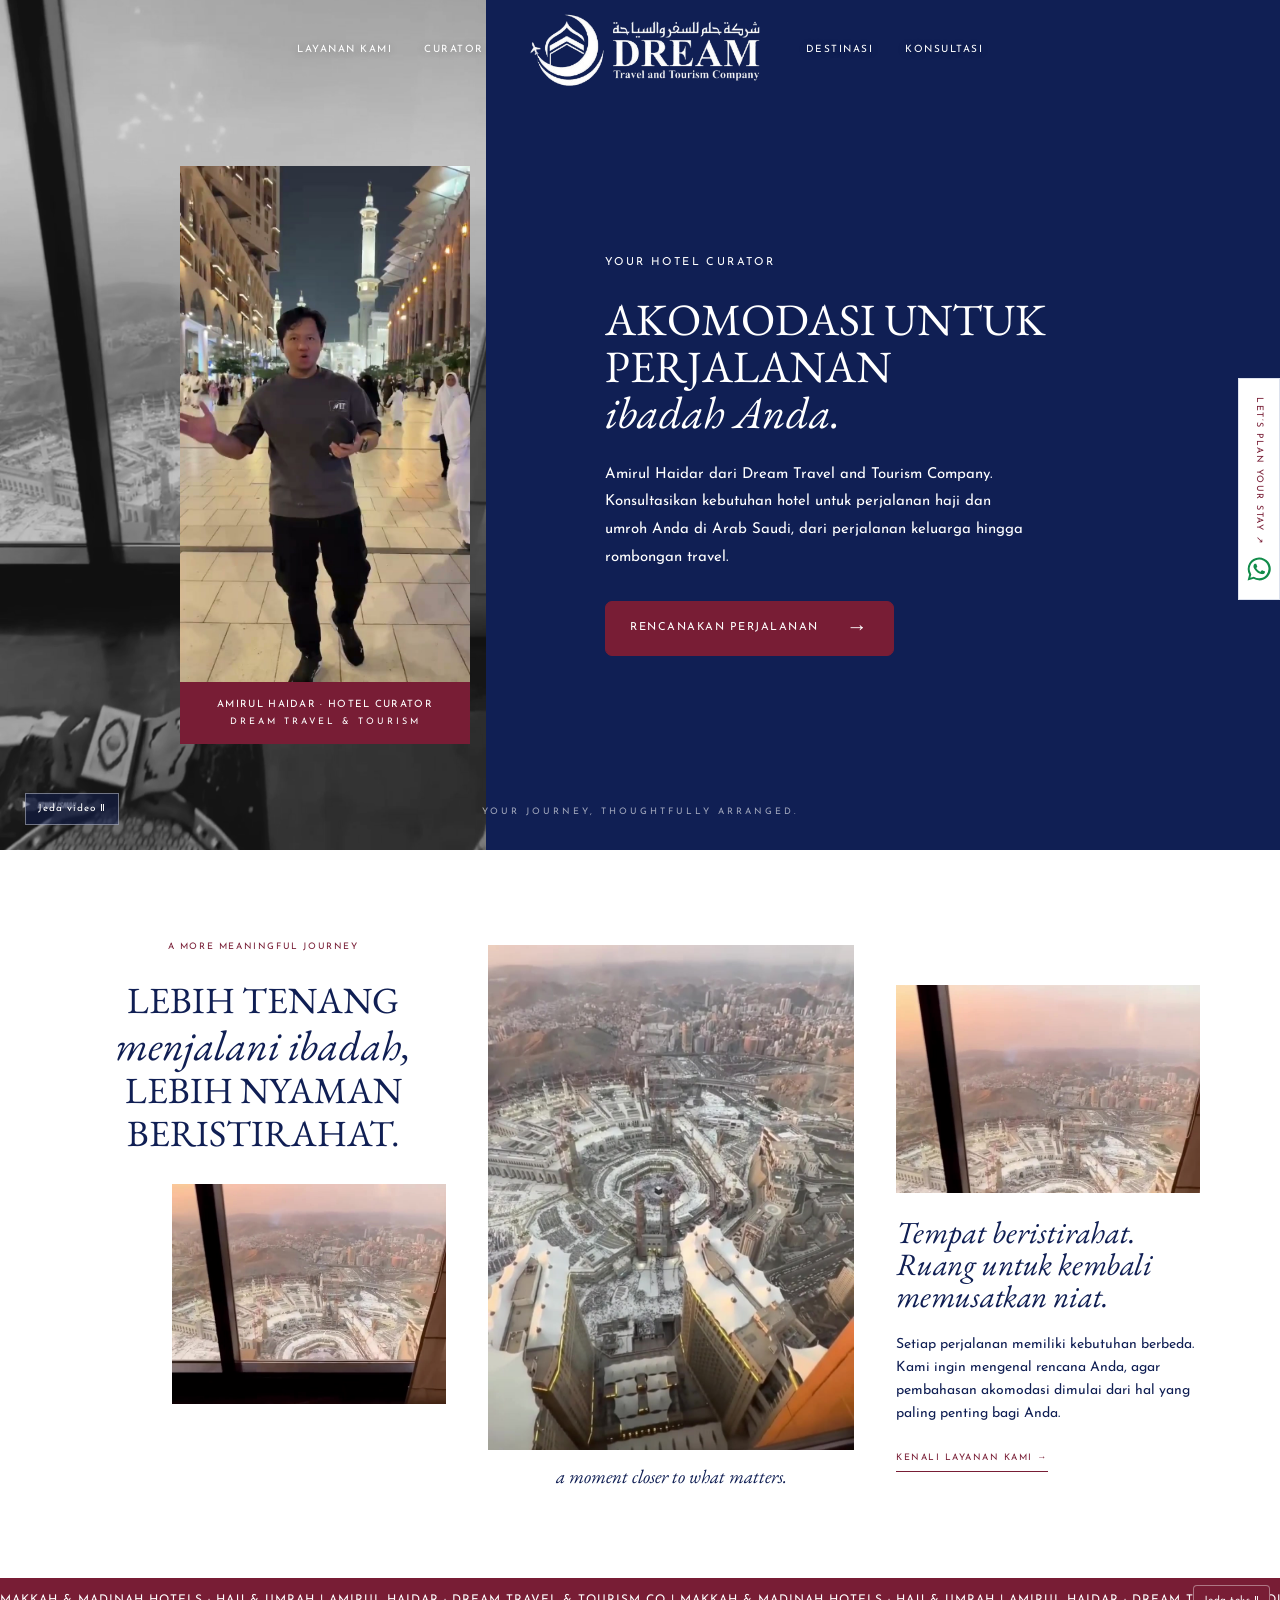
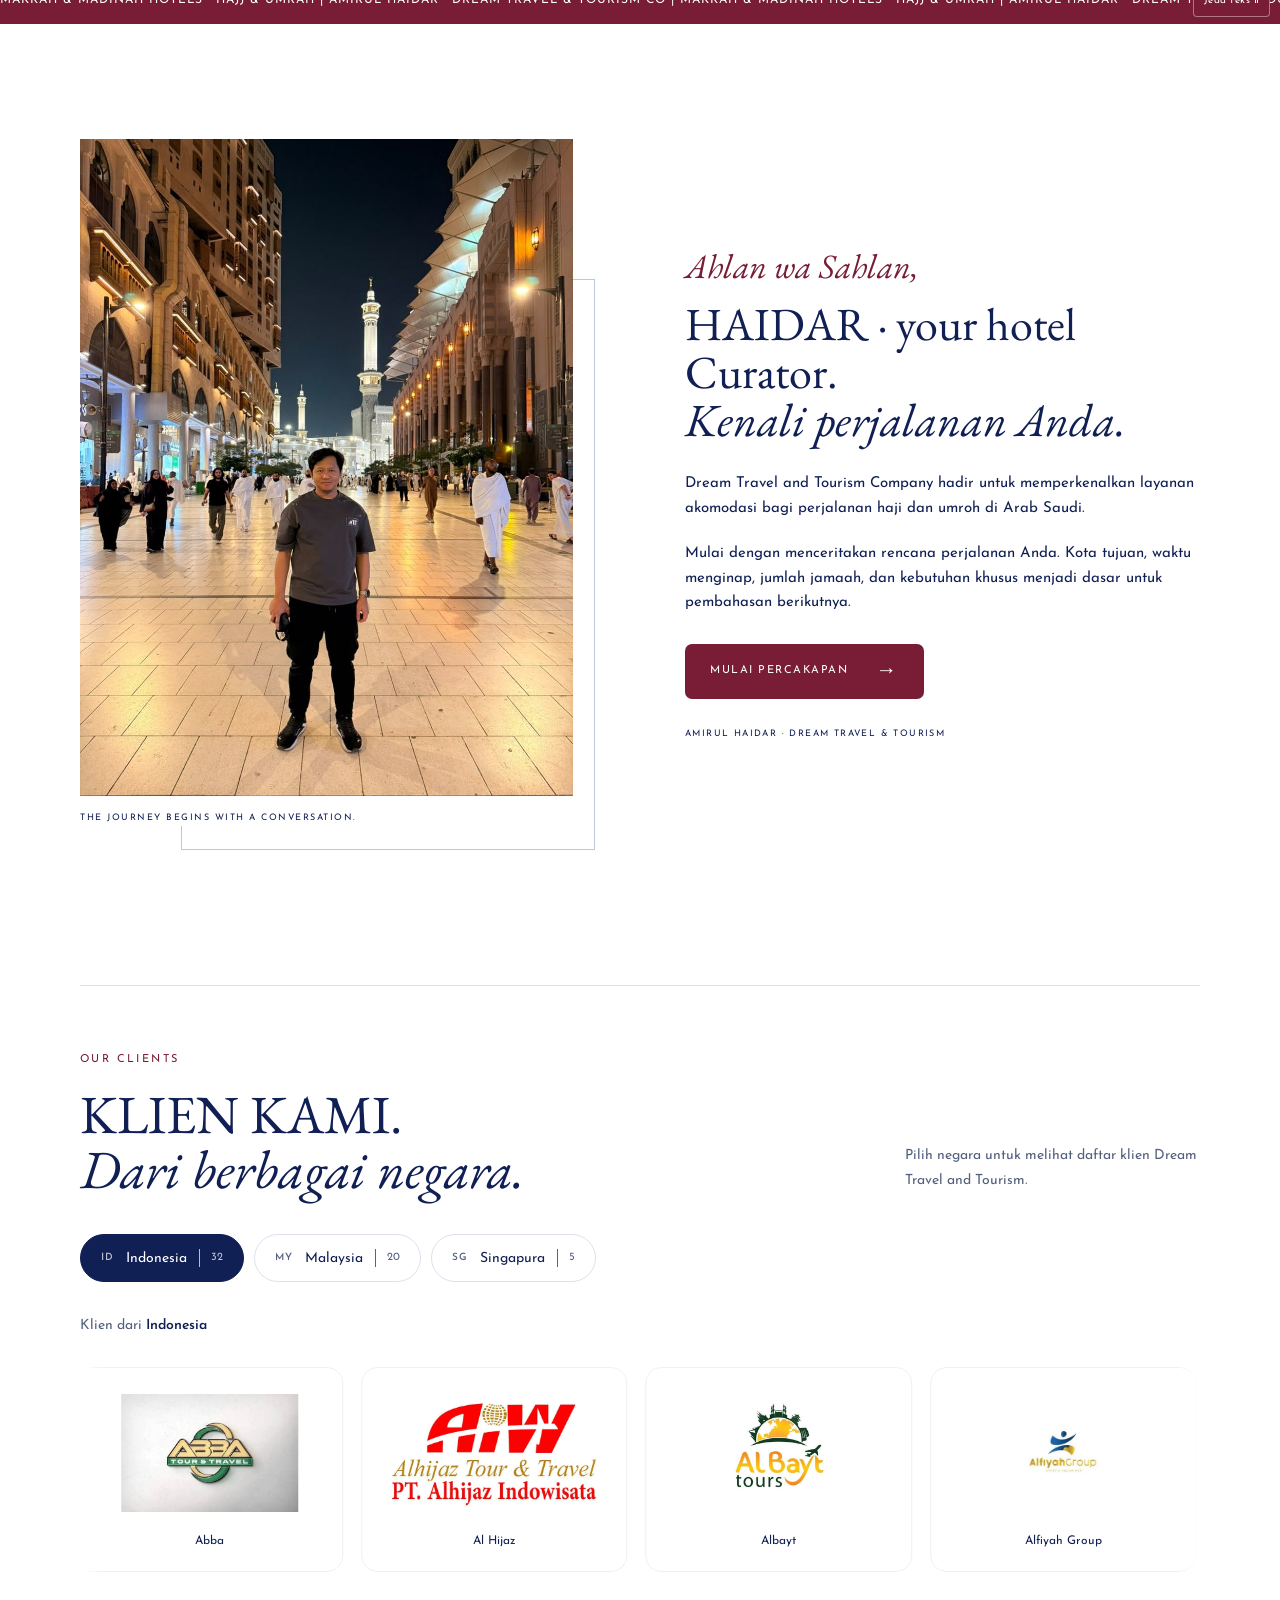
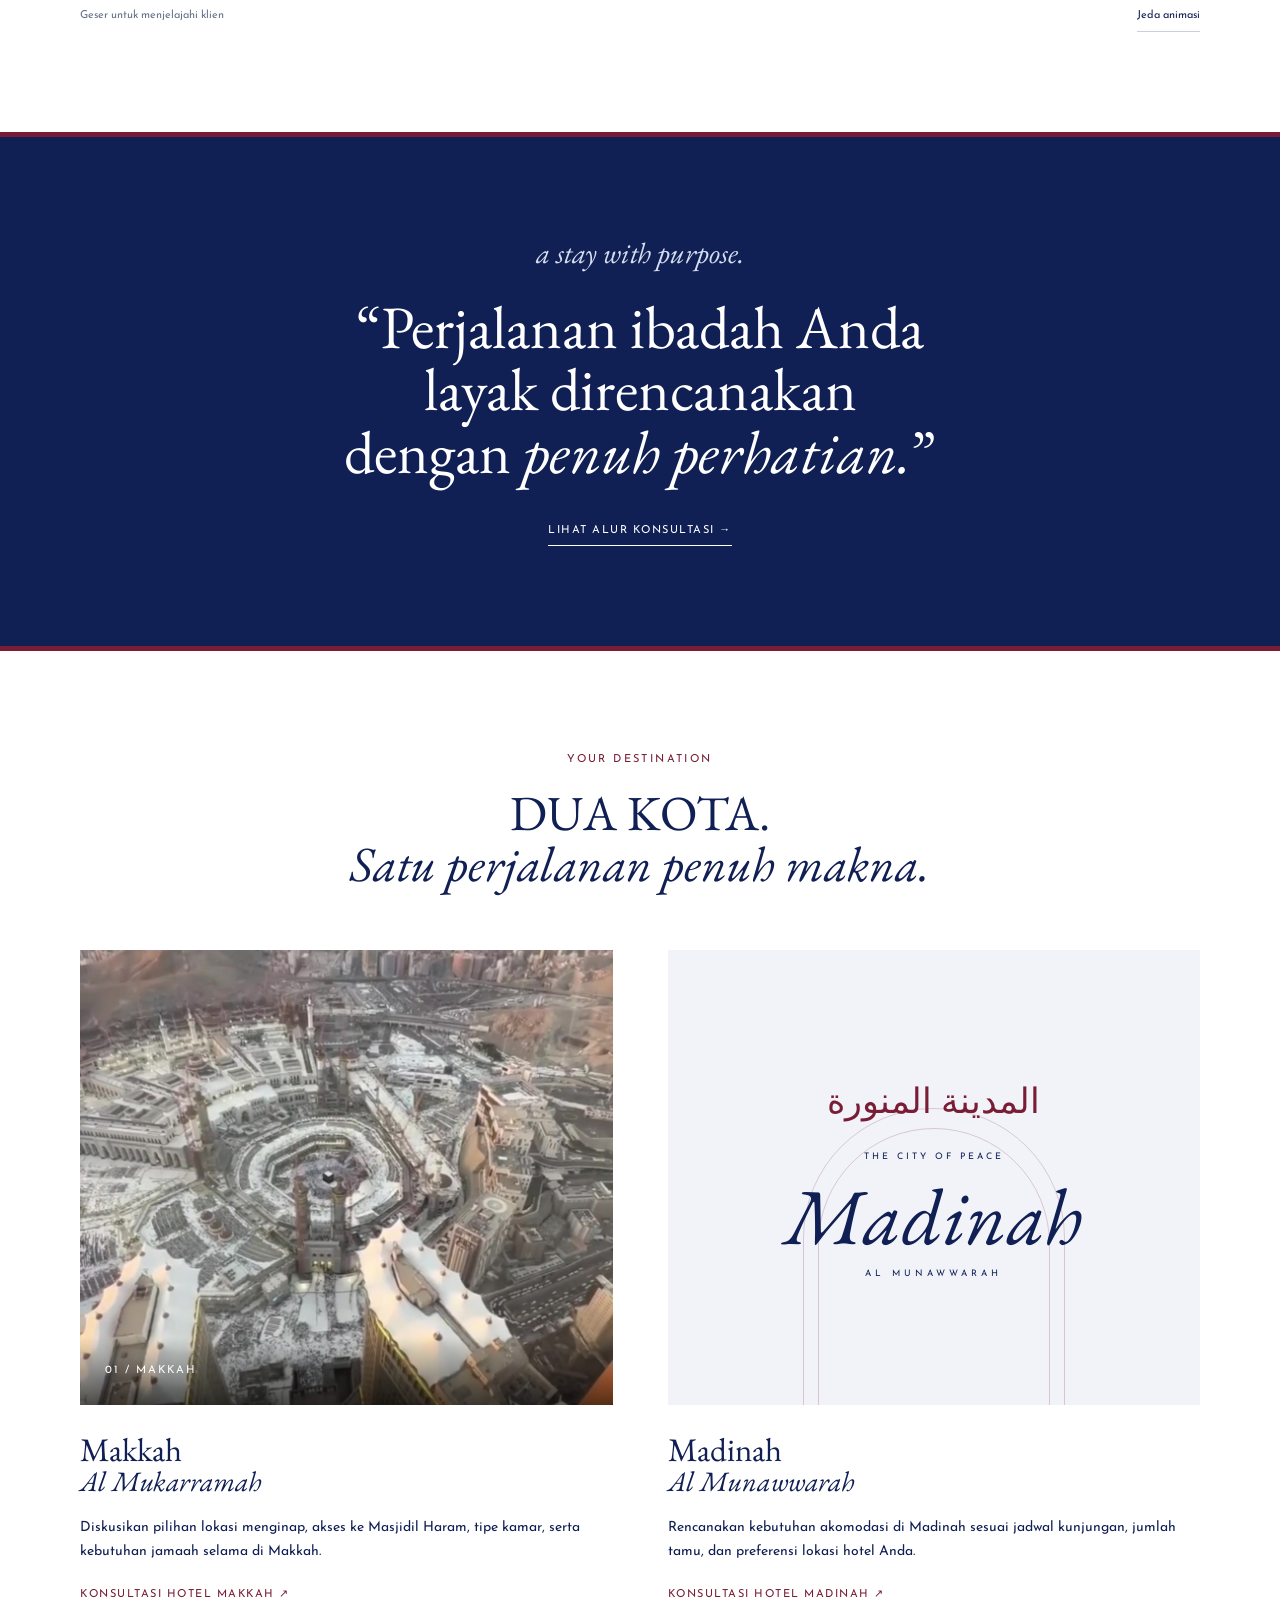
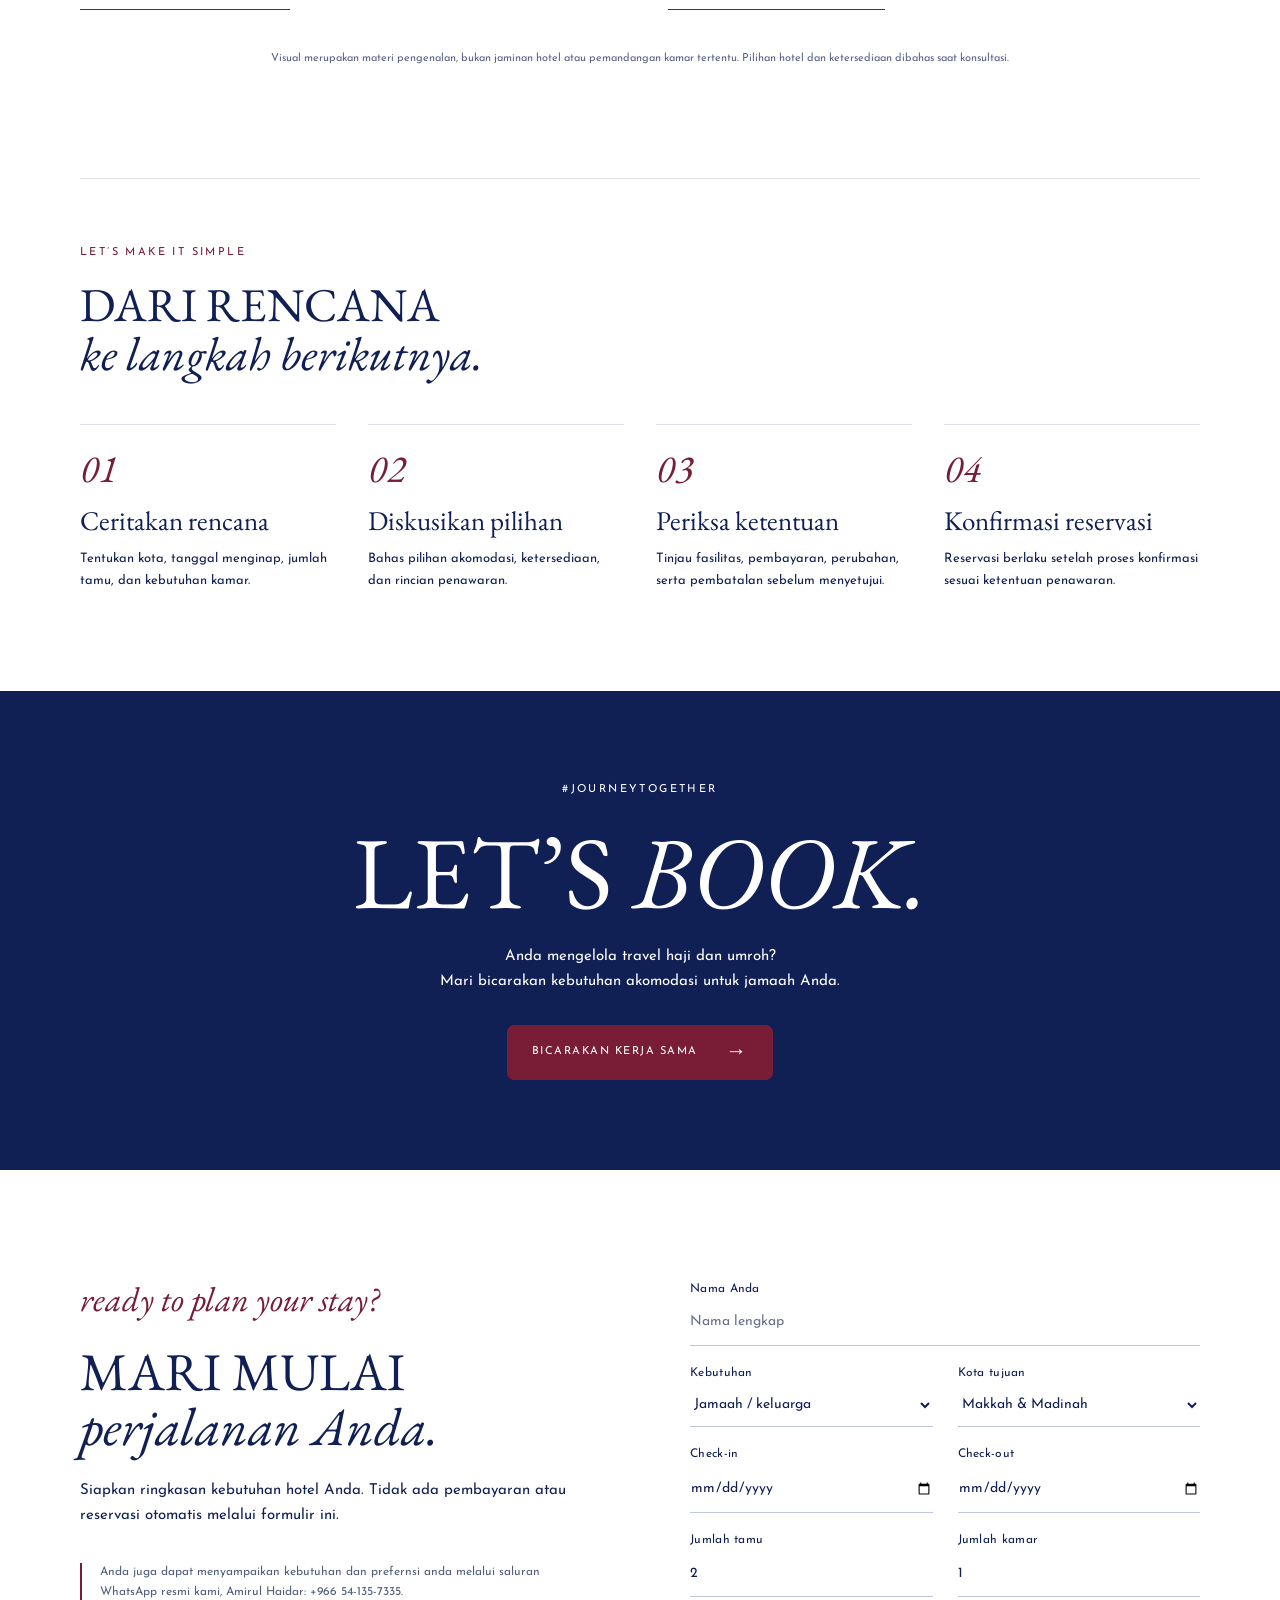
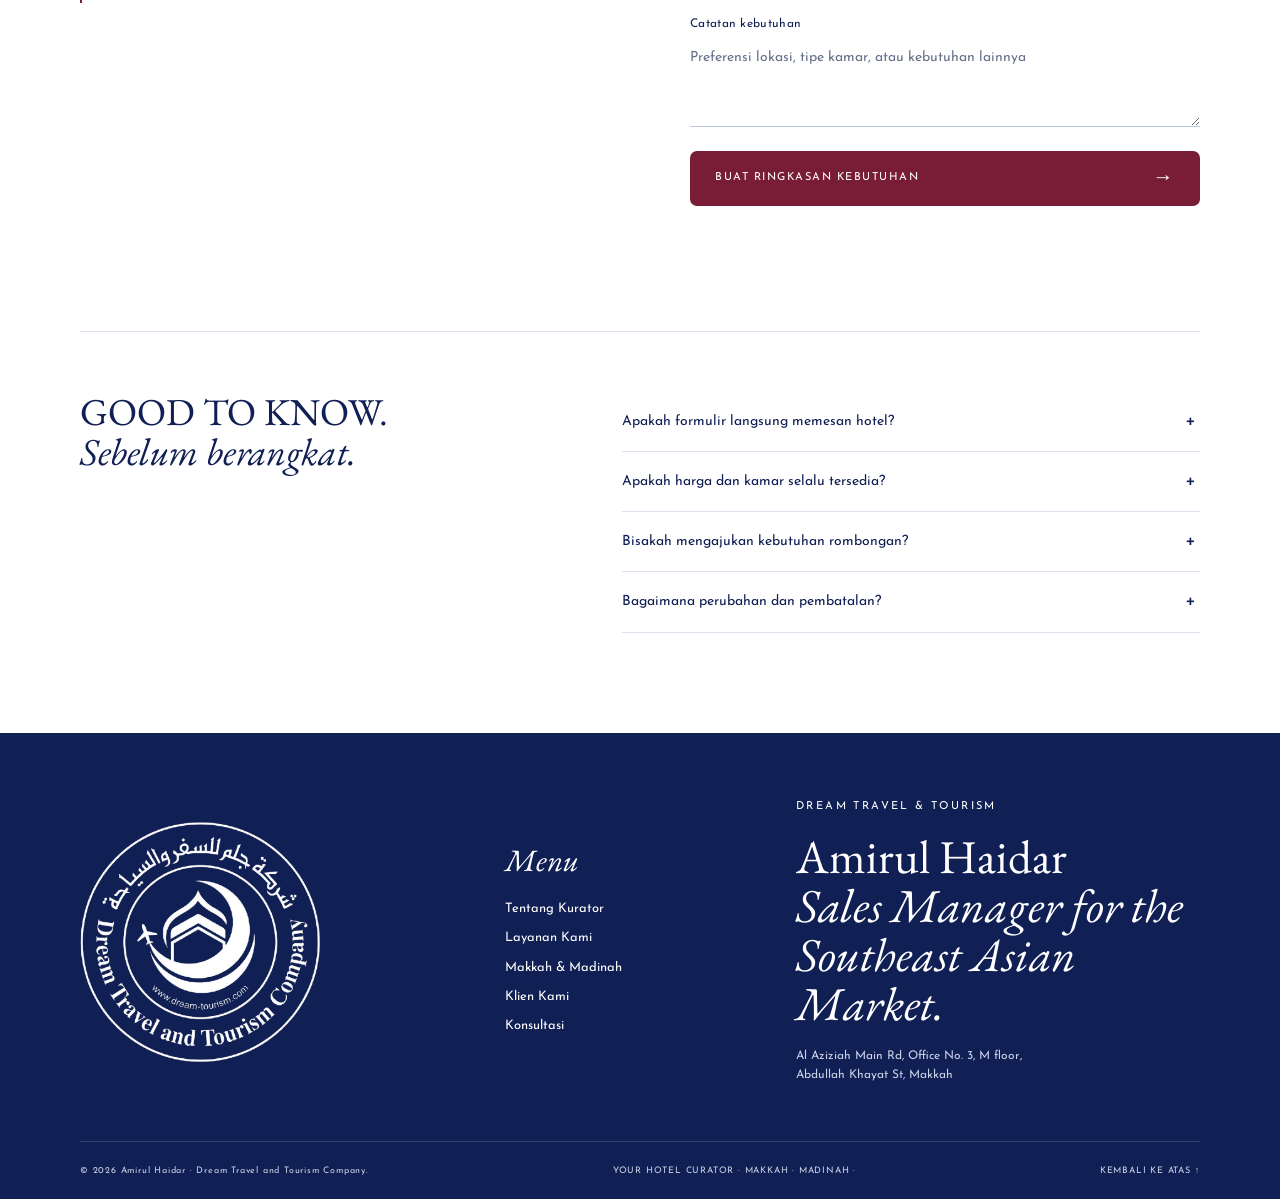
<file: index.html>
<!DOCTYPE html>
<html lang="id">
<head>
<meta charset="utf-8"><meta name="viewport" content="width=device-width,initial-scale=1">
<title>Dream Travel and Tourism Company — Securing Your Journey</title>
<meta name="description" content="Kenali Dream Travel and Tourism Company dan konsultasikan kebutuhan akomodasi hotel untuk perjalanan haji dan umroh Anda di Arab Saudi.">
<meta name="theme-color" content="#101f54">
<link rel="icon" type="image/png" href="assets/dream-favicon.png">
<link rel="stylesheet" href="css/hhp.css?v=ticker-fix-20261128">
<link rel="stylesheet" href="css/services.css">
<link rel="stylesheet" href="css/dream-theme.css?v=ticker-fix-20261128">
<script defer src="js/hhp.js?v=ticker-autoplay-20261128"></script>
<link rel="stylesheet" href="css/clients.css?v=motion-20261128">
<script defer src="js/clients.js?v=seamless-2"></script>
</head>
<body>
<a class="skip" href="#main">Langsung ke konten</a>
<header class="header" id="header">
<nav class="nav" aria-label="Navigasi utama">
<a href="layanan.html">LAYANAN KAMI</a><a href="#tentang">CURATOR</a>
<a href="#" class="brand" aria-label="Dream Travel and Tourism Company — beranda"><img class="brand-white" src="assets/dream-header-white.png" alt="Dream Travel and Tourism Company"><img class="brand-navy" src="assets/dream-header-original.png" alt="" aria-hidden="true"></a>
<a href="#destinasi">DESTINASI</a><a href="#konsultasi">KONSULTASI</a>
<button class="menu-toggle" aria-expanded="false" aria-controls="mobile-nav">MENU <span>☰</span></button>
</nav>
<div id="mobile-nav" class="mobile-nav" hidden><a href="layanan.html">Layanan kami</a><a href="#tentang">Cerita Dream</a><a href="#destinasi">Destinasi</a><a href="#klien">Klien Kami</a><a href="#konsultasi">Konsultasi</a></div>
</header>
<main id="main">
<section class="hero" aria-labelledby="hero-title">
<div class="hero-ambient"><video autoplay muted loop playsinline preload="auto" poster="assets/hotel-poster.jpg" aria-label="Suasana akomodasi dan pemandangan Tanah Suci"><source src="assets/hotel-view.mp4" type="video/mp4"></video></div>
<div class="hero-inner">
<div class="hero-film"><video autoplay muted loop playsinline preload="metadata" width="720" height="1280" poster="assets/haidar-hero-poster.jpg?v=20261128" aria-label="Video pemandangan Tanah Suci dari Amirul Haidar"><source src="assets/haidar-hero.mp4?v=20261128" type="video/mp4"></video><div class="film-caption">AMIRUL HAIDAR · HOTEL CURATOR <span>DREAM TRAVEL &amp; TOURISM</span></div></div>
<div class="hero-copy"><p class="eyebrow">YOUR HOTEL CURATOR</p><h1 id="hero-title">AKOMODASI UNTUK<br>PERJALANAN <em>ibadah Anda.</em></h1><p>Amirul Haidar dari Dream Travel and Tourism Company. Konsultasikan kebutuhan hotel untuk perjalanan haji dan umroh Anda di Arab Saudi, dari perjalanan keluarga hingga rombongan travel.</p><a class="button light" href="#konsultasi">RENCANAKAN PERJALANAN <span>→</span></a></div>
</div>
<span class="hero-bottom">YOUR JOURNEY, THOUGHTFULLY ARRANGED.</span>
<button class="motion-control" aria-pressed="false">Jeda video <span>Ⅱ</span></button>
</section>
<aside class="side-label whatsapp-side"><a href="https://wa.me/966541357335?text=Halo%20Haidar%2C%20salam%20kenal!%0A%0AAku%20sempat%20lihat%20profil%20DREAM%20KSA%20di%20website%20dan%20tertarik%20untuk%20explore%20peluang%20kerja%20sama.%20Semoga%20kita%20bisa%20connect%20dan%20menemukan%20peluang%20kolaborasi%20yang%20cocok%20ya!" target="_blank" rel="noopener noreferrer" aria-label="Chat WhatsApp dengan Amirul Haidar (tab baru)" title="Chat WhatsApp"><span class="whatsapp-side-text">LET’S PLAN YOUR STAY ↗</span><svg viewBox="0 0 32 32" width="32" height="32" aria-hidden="true" focusable="false"><path fill="currentColor" d="M16 .8A15.1 15.1 0 0 0 2.9 23.4L.8 31.2l8-2.1A15.2 15.2 0 1 0 16 .8zm0 27.6a12.4 12.4 0 0 1-6.3-1.7l-.5-.3-4.7 1.2 1.3-4.6-.3-.5A12.5 12.5 0 1 1 16 28.4zm6.9-9.4c-.4-.2-2.2-1.1-2.5-1.2-.4-.1-.6-.2-.9.2-.2.4-1 1.2-1.2 1.4-.2.3-.4.3-.8.1-.4-.2-1.6-.6-3-1.9-1.1-1-1.9-2.2-2.1-2.6-.2-.4 0-.6.2-.8l.6-.7.4-.6c.1-.2.1-.5 0-.7l-1.1-2.7c-.3-.7-.6-.6-.9-.6h-.7c-.3 0-.7.1-1 .5-.4.4-1.3 1.3-1.3 3.1s1.4 3.5 1.6 3.7c.2.3 2.7 4.1 6.5 5.7.9.4 1.6.6 2.2.8.9.3 1.7.2 2.3.1.7-.1 2.2-.9 2.5-1.8.3-.9.3-1.6.2-1.8-.1-.2-.3-.3-.7-.5z"/></svg></a></aside>
<section class="intro section-light" id="tentang">
<div class="intro-grid container">
<div class="intro-heading reveal"><p class="eyebrow">A MORE MEANINGFUL JOURNEY</p><h2>LEBIH TENANG<br><em>menjalani ibadah,</em><br>LEBIH NYAMAN<br>BERISTIRAHAT.</h2><div class="small-photo"><img src="assets/hotel-poster.jpg" alt="Cuplikan pemandangan dari video yang disediakan Dream" loading="lazy"></div></div>
<div class="intro-tall reveal"><img src="assets/haram-poster.jpg" alt="Pemandangan Masjidil Haram dalam materi visual Dream" loading="lazy"><span class="image-note">a moment closer to what matters.</span></div>
<div class="intro-aside reveal"><img src="assets/hotel-poster.jpg" alt="Suasana perjalanan ke Tanah Suci" loading="lazy"><h3>Tempat beristirahat.<br>Ruang untuk kembali<br><em>memusatkan niat.</em></h3><p>Setiap perjalanan memiliki kebutuhan berbeda. Kami ingin mengenal rencana Anda, agar pembahasan akomodasi dimulai dari hal yang paling penting bagi Anda.</p><a class="text-link" href="layanan.html">KENALI LAYANAN KAMI →</a></div>
</div>
</section>
<div class="ticker" role="region" aria-label="Hotel dan akomodasi untuk haji dan umroh"><div class="ticker-track" aria-hidden="true"><span class="ticker-group">MAKKAH &amp; MADINAH HOTELS · HAJJ &amp; UMRAH | AMIRUL HAIDAR · DREAM TRAVEL &amp; TOURISM CO | MAKKAH &amp; MADINAH HOTELS · HAJJ &amp; UMRAH | AMIRUL HAIDAR · DREAM TRAVEL &amp; TOURISM CO |</span><span class="ticker-group">MAKKAH &amp; MADINAH HOTELS · HAJJ &amp; UMRAH | AMIRUL HAIDAR · DREAM TRAVEL &amp; TOURISM CO | MAKKAH &amp; MADINAH HOTELS · HAJJ &amp; UMRAH | AMIRUL HAIDAR · DREAM TRAVEL &amp; TOURISM CO |</span></div><button class="ticker-toggle" type="button" aria-pressed="false">Jeda teks Ⅱ</button></div>
<section class="about section-light"><div class="container about-grid"><div class="about-visual reveal"><img src="assets/haidar-profile-new.jpg" alt="Amirul Haidar — Dream Travel and Tourism" loading="lazy" width="960" height="1280"><span class="photo-tag">THE JOURNEY BEGINS WITH A CONVERSATION.</span></div><div class="about-copy reveal"><p class="italic-label">Ahlan wa Sahlan,</p><h2>HAIDAR · your hotel Curator.<br><em>Kenali perjalanan Anda.</em></h2><p>Dream Travel and Tourism Company hadir untuk memperkenalkan layanan akomodasi bagi perjalanan haji dan umroh di Arab Saudi.</p><p>Mulai dengan menceritakan rencana perjalanan Anda. Kota tujuan, waktu menginap, jumlah jamaah, dan kebutuhan khusus menjadi dasar untuk pembahasan berikutnya.</p><a class="button dark" href="#konsultasi">MULAI PERCAKAPAN <span>→</span></a><p class="micro">AMIRUL HAIDAR · DREAM TRAVEL &amp; TOURISM</p></div></div></section>
<section class="clients section-light" id="klien" aria-labelledby="clients-title"><div class="container">
<div class="clients-heading"><div><p class="eyebrow">OUR CLIENTS</p><h2 id="clients-title">KLIEN KAMI.<br><em>Dari berbagai negara.</em></h2></div><p>Pilih negara untuk melihat daftar klien Dream Travel and Tourism.</p></div>
<div class="client-countries" role="tablist" aria-label="Negara asal klien"><button class="client-country" id="client-tab-indonesia" type="button" role="tab" aria-selected="true" aria-controls="client-panel-indonesia" tabindex="0"><span class="client-country-code" aria-hidden="true">ID</span>Indonesia<span class="client-count">32</span></button><button class="client-country" id="client-tab-malaysia" type="button" role="tab" aria-selected="false" aria-controls="client-panel-malaysia" tabindex="-1"><span class="client-country-code" aria-hidden="true">MY</span>Malaysia<span class="client-count">20</span></button><button class="client-country" id="client-tab-singapura" type="button" role="tab" aria-selected="false" aria-controls="client-panel-singapura" tabindex="-1"><span class="client-country-code" aria-hidden="true">SG</span>Singapura<span class="client-count">5</span></button></div>
<div class="client-panel" id="client-panel-indonesia" role="tabpanel" aria-labelledby="client-tab-indonesia">
<div class="client-panel-top"><p>Klien dari <strong>Indonesia</strong></p></div>
<div class="client-slider"><div class="client-viewport" tabindex="0" aria-label="Carousel klien, geser atau gunakan tombol panah pada keyboard"><ul class="client-track" id="client-track-indonesia" aria-label="Daftar klien Indonesia, geser untuk melihat lainnya"><li class="client-card"><div class="client-logo-frame"><img src="assets/clients/indonesia/01-abba.webp" alt="Logo Abba" loading="lazy" decoding="async" width="547" height="365"></div><p>Abba</p></li><li class="client-card"><div class="client-logo-frame"><img src="assets/clients/indonesia/02-al-hijaz.webp" alt="Logo Al Hijaz" loading="lazy" decoding="async" width="640" height="359"></div><p>Al Hijaz</p></li><li class="client-card"><div class="client-logo-frame"><img src="assets/clients/indonesia/03-albayt.webp" alt="Logo Albayt" loading="lazy" decoding="async" width="400" height="400"></div><p>Albayt</p></li><li class="client-card"><div class="client-logo-frame"><img src="assets/clients/indonesia/04-alfiyah-group-logo.webp" alt="Logo Alfiyah Group" loading="lazy" decoding="async" width="300" height="300"></div><p>Alfiyah Group</p></li><li class="client-card"><div class="client-logo-frame"><img src="assets/clients/indonesia/05-alzam-mandiri-wisata.webp" alt="Logo Alzam Mandiri Wisata" loading="lazy" decoding="async" width="400" height="400"></div><p>Alzam Mandiri Wisata</p></li><li class="client-card"><div class="client-logo-frame"><img src="assets/clients/indonesia/06-babul-kabah.webp" alt="Logo Babul Ka’bah" loading="lazy" decoding="async" width="376" height="133"></div><p>Babul Ka’bah</p></li><li class="client-card"><div class="client-logo-frame"><img src="assets/clients/indonesia/07-bindawood.webp" alt="Logo Bindawood" loading="lazy" decoding="async" width="400" height="400"></div><p>Bindawood</p></li><li class="client-card"><div class="client-logo-frame"><img src="assets/clients/indonesia/08-dnia.webp" alt="Logo Dania Travel" loading="lazy" decoding="async" width="357" height="400"></div><p>Dania Travel</p></li><li class="client-card"><div class="client-logo-frame"><img src="assets/clients/indonesia/09-flywell.webp" alt="Logo Flywell" loading="lazy" decoding="async" width="400" height="201"></div><p>Flywell</p></li><li class="client-card"><div class="client-logo-frame"><img src="assets/clients/indonesia/10-guzel-tour.webp" alt="Logo Guzel Tour" loading="lazy" decoding="async" width="640" height="229"></div><p>Guzel Tour</p></li><li class="client-card"><div class="client-logo-frame"><img src="assets/clients/indonesia/11-habbaya.webp" alt="Logo Habbasya Tour &amp; Travels" loading="lazy" decoding="async" width="400" height="400"></div><p>Habbasya Tour &amp; Travels</p></li><li class="client-card"><div class="client-logo-frame"><img src="assets/clients/indonesia/12-hananiaa.webp" alt="Logo Hanania Group" loading="lazy" decoding="async" width="400" height="400"></div><p>Hanania Group</p></li><li class="client-card"><div class="client-logo-frame"><img src="assets/clients/indonesia/13-images.webp" alt="Logo Menang Tour &amp; Travel" loading="lazy" decoding="async" width="400" height="400"></div><p>Menang Tour &amp; Travel</p></li><li class="client-card"><div class="client-logo-frame"><img src="assets/clients/indonesia/14-kanomas.webp" alt="Logo Kanomas" loading="lazy" decoding="async" width="318" height="159"></div><p>Kanomas</p></li><li class="client-card"><div class="client-logo-frame"><img src="assets/clients/indonesia/15-king-malik.webp" alt="Logo King Malik" loading="lazy" decoding="async" width="400" height="400"></div><p>King Malik</p></li><li class="client-card"><div class="client-logo-frame"><img src="assets/clients/indonesia/16-logo-bst-group.webp" alt="Logo BST Group" loading="lazy" decoding="async" width="600" height="400"></div><p>BST Group</p></li><li class="client-card"><div class="client-logo-frame"><img src="assets/clients/indonesia/17-logo-garislurus-travel-new-hitam.webp" alt="Logo Garislurus Travel" loading="lazy" decoding="async" width="640" height="127"></div><p>Garislurus Travel</p></li><li class="client-card"><div class="client-logo-frame"><img src="assets/clients/indonesia/18-mbs.webp" alt="Logo Mulia Berkah Sunnah" loading="lazy" decoding="async" width="397" height="400"></div><p>Mulia Berkah Sunnah</p></li><li class="client-card"><div class="client-logo-frame"><img src="assets/clients/indonesia/19-minarfa.webp" alt="Logo Minarfa" loading="lazy" decoding="async" width="400" height="400"></div><p>Minarfa</p></li><li class="client-card"><div class="client-logo-frame"><img src="assets/clients/indonesia/20-muhsinin.webp" alt="Logo Muhsinin" loading="lazy" decoding="async" width="499" height="339"></div><p>Muhsinin</p></li><li class="client-card"><div class="client-logo-frame"><img src="assets/clients/indonesia/21-mumtaz-sabila.png" alt="Logo Mumtaz Sabila" loading="lazy" decoding="async" width="400" height="400"></div><p>Mumtaz Sabila</p></li><li class="client-card"><div class="client-logo-frame"><img src="assets/clients/indonesia/22-najah-hurrahman.webp" alt="Logo Najah Hurrahman" loading="lazy" decoding="async" width="640" height="166"></div><p>Najah Hurrahman</p></li><li class="client-card"><div class="client-logo-frame"><img src="assets/clients/indonesia/23-neekoi-logo.webp" alt="Logo Neekoi Wisata" loading="lazy" decoding="async" width="400" height="400"></div><p>Neekoi Wisata</p></li><li class="client-card"><div class="client-logo-frame"><img src="assets/clients/indonesia/24-radja-wisaa.webp" alt="Logo Radja Wisata" loading="lazy" decoding="async" width="400" height="400"></div><p>Radja Wisata</p></li><li class="client-card"><div class="client-logo-frame"><img src="assets/clients/indonesia/25-rehlata.webp" alt="Logo Rehlata" loading="lazy" decoding="async" width="640" height="180"></div><p>Rehlata</p></li><li class="client-card"><div class="client-logo-frame"><img src="assets/clients/indonesia/26-safari-cahaya-putra.webp" alt="Logo Safari Cahaya Putra" loading="lazy" decoding="async" width="225" height="225"></div><p>Safari Cahaya Putra</p></li><li class="client-card"><div class="client-logo-frame"><img src="assets/clients/indonesia/27-salam-travel.webp" alt="Logo Salam Travel" loading="lazy" decoding="async" width="400" height="400"></div><p>Salam Travel</p></li><li class="client-card"><div class="client-logo-frame"><img src="assets/clients/indonesia/28-shafwah-holidays.webp" alt="Logo Shafwah Holidays" loading="lazy" decoding="async" width="640" height="148"></div><p>Shafwah Holidays</p></li><li class="client-card"><div class="client-logo-frame"><img src="assets/clients/indonesia/29-sinai.webp" alt="Logo Sinai" loading="lazy" decoding="async" width="400" height="400"></div><p>Sinai</p></li><li class="client-card"><div class="client-logo-frame"><img src="assets/clients/indonesia/30-siyar-rihlah-sejarah.webp" alt="Logo Siyar rihlah sejarah" loading="lazy" decoding="async" width="400" height="400"></div><p>Siyar rihlah sejarah</p></li><li class="client-card"><div class="client-logo-frame"><img src="assets/clients/indonesia/31-talbia.webp" alt="Logo Talbia" loading="lazy" decoding="async" width="640" height="229"></div><p>Talbia</p></li><li class="client-card"><div class="client-logo-frame"><img src="assets/clients/indonesia/32-tazkia.webp" alt="Logo Tazkia" loading="lazy" decoding="async" width="300" height="120"></div><p>Tazkia</p></li></ul></div></div>
<div class="client-track-footer"><span>Geser untuk menjelajahi klien</span><button type="button" class="client-motion" aria-pressed="false">Jeda animasi</button></div></div><div class="client-panel" id="client-panel-malaysia" role="tabpanel" aria-labelledby="client-tab-malaysia" hidden>
<div class="client-panel-top"><p>Klien dari <strong>Malaysia</strong></p></div>
<div class="client-slider"><div class="client-viewport" tabindex="0" aria-label="Carousel klien, geser atau gunakan tombol panah pada keyboard"><ul class="client-track" id="client-track-malaysia" aria-label="Daftar klien Malaysia, geser untuk melihat lainnya"><li class="client-card"><div class="client-logo-frame"><img src="assets/clients/malaysia/01-adden.webp" alt="Logo Adden" loading="lazy" decoding="async" width="400" height="400"></div><p>Adden</p></li><li class="client-card"><div class="client-logo-frame"><img src="assets/clients/malaysia/02-al-mikayla.webp" alt="Logo Al Mikayla" loading="lazy" decoding="async" width="300" height="300"></div><p>Al Mikayla</p></li><li class="client-card"><div class="client-logo-frame"><img src="assets/clients/malaysia/03-al-shams.webp" alt="Logo Al Shams" loading="lazy" decoding="async" width="400" height="400"></div><p>Al Shams</p></li><li class="client-card"><div class="client-logo-frame"><img src="assets/clients/malaysia/04-al-wasayet.webp" alt="Logo Al wasayet" loading="lazy" decoding="async" width="400" height="400"></div><p>Al wasayet</p></li><li class="client-card"><div class="client-logo-frame"><img src="assets/clients/malaysia/05-amigoz.webp" alt="Logo Amigoz" loading="lazy" decoding="async" width="305" height="70"></div><p>Amigoz</p></li><li class="client-card"><div class="client-logo-frame"><img src="assets/clients/malaysia/06-az-safir-tour-and-travel.webp" alt="Logo AZ safir Tour and Travel" loading="lazy" decoding="async" width="400" height="400"></div><p>AZ safir Tour and Travel</p></li><li class="client-card"><div class="client-logo-frame"><img src="assets/clients/malaysia/07-cakna.webp" alt="Logo CAKNA" loading="lazy" decoding="async" width="640" height="302"></div><p>CAKNA</p></li><li class="client-card"><div class="client-logo-frame"><img src="assets/clients/malaysia/08-citra-tour-and-travel.webp" alt="Logo Citra Tour and Travel" loading="lazy" decoding="async" width="400" height="400"></div><p>Citra Tour and Travel</p></li><li class="client-card"><div class="client-logo-frame"><img src="assets/clients/malaysia/09-delleven.webp" alt="Logo Delleven" loading="lazy" decoding="async" width="400" height="400"></div><p>Delleven</p></li><li class="client-card"><div class="client-logo-frame"><img src="assets/clients/malaysia/10-eiman.webp" alt="Logo Eiman" loading="lazy" decoding="async" width="400" height="400"></div><p>Eiman</p></li><li class="client-card"><div class="client-logo-frame"><img src="assets/clients/malaysia/11-ez-umrah.webp" alt="Logo EZ Umrah" loading="lazy" decoding="async" width="640" height="142"></div><p>EZ Umrah</p></li><li class="client-card"><div class="client-logo-frame"><img src="assets/clients/malaysia/12-glocal.webp" alt="Logo Glocal" loading="lazy" decoding="async" width="400" height="400"></div><p>Glocal</p></li><li class="client-card"><div class="client-logo-frame"><img src="assets/clients/malaysia/13-kawan.webp" alt="Logo Kawan" loading="lazy" decoding="async" width="150" height="66"></div><p>Kawan</p></li><li class="client-card"><div class="client-logo-frame"><img src="assets/clients/malaysia/14-kinabalu-cemerlang.webp" alt="Logo Kinabalu cemerlang" loading="lazy" decoding="async" width="554" height="325"></div><p>Kinabalu cemerlang</p></li><li class="client-card"><div class="client-logo-frame"><img src="assets/clients/malaysia/15-qasswa-tour-and-travel.webp" alt="Logo Qasswa Tour and travel" loading="lazy" decoding="async" width="400" height="400"></div><p>Qasswa Tour and travel</p></li><li class="client-card"><div class="client-logo-frame"><img src="assets/clients/malaysia/16-samrah-travel.webp" alt="Logo Samrah Travel" loading="lazy" decoding="async" width="567" height="400"></div><p>Samrah Travel</p></li><li class="client-card"><div class="client-logo-frame"><img src="assets/clients/malaysia/17-taiba-msy.webp" alt="Logo Taiba MSy" loading="lazy" decoding="async" width="400" height="400"></div><p>Taiba MSy</p></li><li class="client-card"><div class="client-logo-frame"><img src="assets/clients/malaysia/18-tri-d-tour-and-travel.webp" alt="Logo Tri D tour and travel" loading="lazy" decoding="async" width="499" height="146"></div><p>Tri D tour and travel</p></li><li class="client-card"><div class="client-logo-frame"><img src="assets/clients/malaysia/19-yaskin-my.webp" alt="Logo Yaskin my" loading="lazy" decoding="async" width="225" height="225"></div><p>Yaskin my</p></li><li class="client-card"><div class="client-logo-frame"><img src="assets/clients/malaysia/20-zamrud.webp" alt="Logo Zamrud" loading="lazy" decoding="async" width="400" height="400"></div><p>Zamrud</p></li></ul></div></div>
<div class="client-track-footer"><span>Geser untuk menjelajahi klien</span><button type="button" class="client-motion" aria-pressed="false">Jeda animasi</button></div></div><div class="client-panel" id="client-panel-singapura" role="tabpanel" aria-labelledby="client-tab-singapura" hidden>
<div class="client-panel-top"><p>Klien dari <strong>Singapura</strong></p></div>
<div class="client-slider"><div class="client-viewport" tabindex="0" aria-label="Carousel klien, geser atau gunakan tombol panah pada keyboard"><ul class="client-track" id="client-track-singapura" aria-label="Daftar klien Singapura, geser untuk melihat lainnya"><li class="client-card"><div class="client-logo-frame"><img src="assets/clients/singapura/01-ak-tours.webp" alt="Logo AK Tours" loading="lazy" decoding="async" width="389" height="389"></div><p>AK Tours</p></li><li class="client-card"><div class="client-logo-frame"><img src="assets/clients/singapura/02-ar-raiyan.webp" alt="Logo Ar Raiyan" loading="lazy" decoding="async" width="428" height="121"></div><p>Ar Raiyan</p></li><li class="client-card"><div class="client-logo-frame"><img src="assets/clients/singapura/03-glamz.webp" alt="Logo Glamz" loading="lazy" decoding="async" width="400" height="400"></div><p>Glamz</p></li><li class="client-card"><div class="client-logo-frame"><img src="assets/clients/singapura/04-raffles-holiday.webp" alt="Logo Raffles Holidays" loading="lazy" decoding="async" width="225" height="225"></div><p>Raffles Holidays</p></li><li class="client-card"><div class="client-logo-frame"><img src="assets/clients/singapura/05-zuma.webp" alt="Logo Zuma Travel" loading="lazy" decoding="async" width="250" height="250"></div><p>Zuma Travel</p></li></ul></div></div>
<div class="client-track-footer"><span>Geser untuk menjelajahi klien</span><button type="button" class="client-motion" aria-pressed="false">Jeda animasi</button></div></div></div></section>
<section class="statement section-dark"><div class="container reveal"><p class="italic-label">a stay with purpose.</p><h2>“Perjalanan ibadah Anda<br>layak direncanakan<br>dengan <em>penuh perhatian.</em>”</h2><a class="text-link" href="#alur">LIHAT ALUR KONSULTASI →</a></div></section>
<section class="destinations section-light" id="destinasi"><div class="container"><div class="section-title reveal"><p class="eyebrow">YOUR DESTINATION</p><h2>DUA KOTA.<br><em>Satu perjalanan penuh makna.</em></h2></div><div class="destination-grid"><article class="destination-card reveal"><div class="destination-image"><img src="assets/haram-poster.jpg" alt="Pemandangan Masjidil Haram, Makkah" loading="lazy"><span>01 / MAKKAH</span></div><div class="destination-copy"><h3>Makkah <em>Al Mukarramah</em></h3><p>Diskusikan pilihan lokasi menginap, akses ke Masjidil Haram, tipe kamar, serta kebutuhan jamaah selama di Makkah.</p><a class="text-link" href="#konsultasi" data-city="Makkah">KONSULTASI HOTEL MAKKAH ↗</a></div></article><article class="destination-card destination-editorial reveal"><div class="city-art"><span class="city-arabic" lang="ar">المدينة المنورة</span><p>THE CITY OF PEACE</p><h3>Madinah</h3><span class="arch" aria-hidden="true"></span><small>AL MUNAWWARAH</small></div><div class="destination-copy"><h3>Madinah <em>Al Munawwarah</em></h3><p>Rencanakan kebutuhan akomodasi di Madinah sesuai jadwal kunjungan, jumlah tamu, dan preferensi lokasi hotel Anda.</p><a class="text-link" href="#konsultasi" data-city="Madinah">KONSULTASI HOTEL MADINAH ↗</a></div></article></div><p class="destination-note">Visual merupakan materi pengenalan, bukan jaminan hotel atau pemandangan kamar tertentu. Pilihan hotel dan ketersediaan dibahas saat konsultasi.</p></div></section>
<section class="process section-light" id="alur"><div class="container"><p class="eyebrow reveal">LET’S MAKE IT SIMPLE</p><h2 class="reveal">DARI RENCANA<br><em>ke langkah berikutnya.</em></h2><div class="steps"><article class="reveal"><span>01</span><h3>Ceritakan rencana</h3><p>Tentukan kota, tanggal menginap, jumlah tamu, dan kebutuhan kamar.</p></article><article class="reveal"><span>02</span><h3>Diskusikan pilihan</h3><p>Bahas pilihan akomodasi, ketersediaan, dan rincian penawaran.</p></article><article class="reveal"><span>03</span><h3>Periksa ketentuan</h3><p>Tinjau fasilitas, pembayaran, perubahan, serta pembatalan sebelum menyetujui.</p></article><article class="reveal"><span>04</span><h3>Konfirmasi reservasi</h3><p>Reservasi berlaku setelah proses konfirmasi sesuai ketentuan penawaran.</p></article></div></div></section>
<section class="collab section-dark"><div class="container reveal"><p class="eyebrow">#JOURNEYTOGETHER</p><h2>LET’S <em>BOOK.</em></h2><p>Anda mengelola travel haji dan umroh?<br>Mari bicarakan kebutuhan akomodasi untuk jamaah Anda.</p><a class="button light" href="#konsultasi" data-type="Mitra travel">BICARAKAN KERJA SAMA <span>→</span></a></div></section>
<section class="consult section-light" id="konsultasi"><div class="container consult-grid"><div class="reveal"><p class="italic-label">ready to plan your stay?</p><h2>MARI MULAI<br><em>perjalanan Anda.</em></h2><p>Siapkan ringkasan kebutuhan hotel Anda. Tidak ada pembayaran atau reservasi otomatis melalui formulir ini.</p><div class="contact-note"><p>Anda juga dapat menyampaikan kebutuhan dan prefernsi anda melalui saluran WhatsApp resmi kami, Amirul Haidar: +966 54-135-7335.</p></div></div>
<form class="inquiry-form reveal" id="inquiry-form" data-whatsapp=""><label>Nama Anda<input name="name" autocomplete="name" maxlength="100" required placeholder="Nama lengkap"></label><div class="form-row"><label>Kebutuhan<select name="type"><option>Jamaah / keluarga</option><option>Grup / rombongan</option><option>Mitra travel</option></select></label><label>Kota tujuan<select name="city"><option>Makkah & Madinah</option><option>Makkah</option><option>Madinah</option></select></label></div><div class="form-row"><label>Check-in<input type="date" name="checkin" required></label><label>Check-out<input type="date" name="checkout" required></label></div><div class="form-row"><label>Jumlah tamu<input type="number" min="1" max="10000" name="guests" value="2" required></label><label>Jumlah kamar<input type="number" min="1" max="5000" name="rooms" value="1" required></label></div><label>Catatan kebutuhan<textarea name="notes" maxlength="1500" rows="3" placeholder="Preferensi lokasi, tipe kamar, atau kebutuhan lainnya"></textarea></label><button class="button dark" type="submit">BUAT RINGKASAN KEBUTUHAN <span>→</span></button><p class="form-status" role="status" aria-live="polite"></p><div class="summary" hidden><label>Ringkasan Anda<textarea id="inquiry-summary" rows="10" readonly></textarea></label><button type="button" class="text-link copy-summary">SALIN RINGKASAN →</button></div></form></div></section>
<section class="faq section-light"><div class="container faq-grid"><h2>GOOD TO KNOW.<br><em>Sebelum berangkat.</em></h2><div><details><summary>Apakah formulir langsung memesan hotel?</summary><p>Tidak. Formulir hanya menyiapkan kebutuhan konsultasi. Pemesanan memerlukan pengecekan ketersediaan, persetujuan penawaran, dan konfirmasi reservasi.</p></details><details><summary>Apakah harga dan kamar selalu tersedia?</summary><p>Harga dan ketersediaan mengikuti hotel, tanggal menginap, tipe kamar, dan jumlah tamu. Pastikan rincian tertulis sudah dikonfirmasi sebelum melakukan pembayaran.</p></details><details><summary>Bisakah mengajukan kebutuhan rombongan?</summary><p>Silakan pilih kebutuhan grup atau mitra travel, lalu isi jumlah tamu dan kamar. Cantumkan kebutuhan pembagian kamar pada catatan.</p></details><details><summary>Bagaimana perubahan dan pembatalan?</summary><p>Ketentuan mengikuti penawaran dan kebijakan hotel yang disepakati. Mintalah penjelasan ketentuan tersebut sebelum menyetujui reservasi.</p></details></div></div></section>
</main>
<footer class="footer section-dark"><div class="container footer-grid"><a href="#" class="footer-logo"><img src="assets/dream-footer-white.png" alt="Dream Travel and Tourism Company" loading="lazy" width="390" height="390"></a><div><p class="italic-label">Menu</p><a href="#tentang">Tentang Kurator</a><a href="layanan.html">Layanan Kami</a><a href="#destinasi">Makkah & Madinah</a><a href="#klien">Klien Kami</a><a href="#konsultasi">Konsultasi</a></div><div class="footer-message"><p class="eyebrow">DREAM TRAVEL &amp; TOURISM</p><h2>Amirul Haidar<br><em>Sales Manager for the Southeast Asian Market.</em></h2><p>Al Aziziah Main Rd, Office No. 3, M floor, Abdullah Khayat St, Makkah</p></div></div><div class="container footer-bottom"><span>© 2026 Amirul Haidar · Dream Travel and Tourism Company.</span><span>YOUR HOTEL CURATOR · MAKKAH · MADINAH · </span><a href="#">KEMBALI KE ATAS ↑</a></div></footer>

</body></html>
</file>
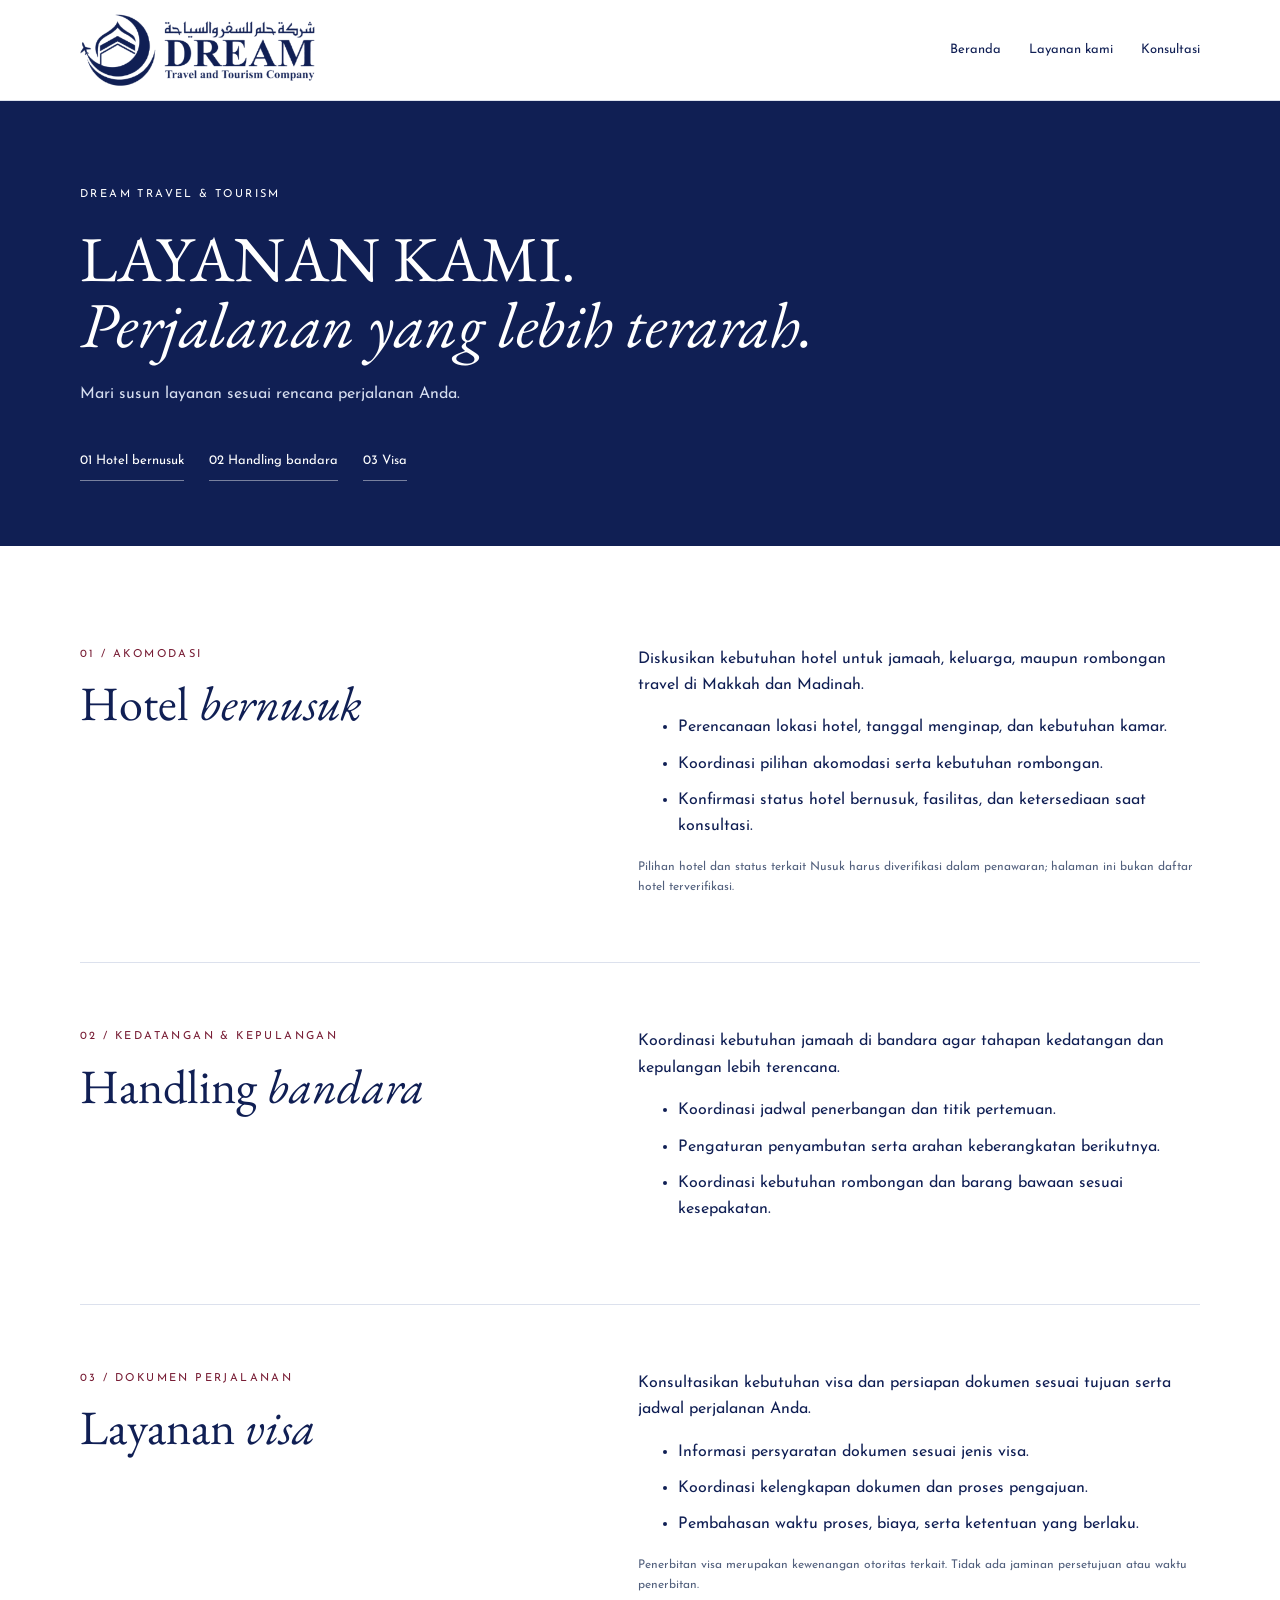
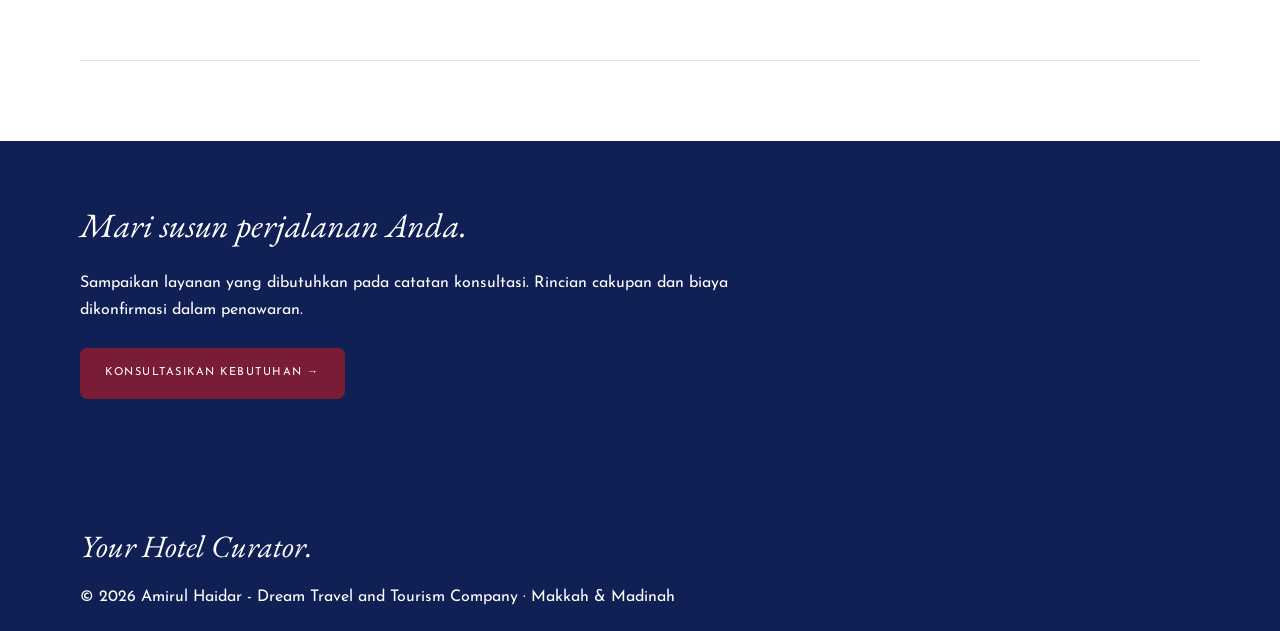
<file: layanan.html>
<!doctype html><html lang="id"><head><meta charset="utf-8"><meta name="viewport" content="width=device-width,initial-scale=1"><meta name="theme-color" content="#101f54"><title>Layanan kami — Dream Travel and Tourism Company</title><link rel="icon" type="image/png" href="assets/dream-favicon.png"><link rel="stylesheet" href="css/hhp.css"><link rel="stylesheet" href="css/services.css">
<link rel="stylesheet" href="css/dream-theme.css"></head><body><a class="skip" href="#main">Langsung ke konten</a><header class="page-header"><a class="page-brand" href="index.html"><img src="assets/dream-header-navy.png" alt="Dream Travel and Tourism Company"></a><nav aria-label="Navigasi utama"><a href="index.html">Beranda</a><a href="layanan.html">Layanan kami</a><a href="index.html#konsultasi">Konsultasi</a></nav></header><main id="main">
<section class="service-hero section-dark"><div class="container"><p class="eyebrow">DREAM TRAVEL &amp; TOURISM</p><h1>LAYANAN KAMI.<br><em>Perjalanan yang lebih terarah.</em></h1><p>Mari susun layanan sesuai rencana perjalanan Anda.</p><nav class="service-jumps" aria-label="Daftar layanan"><a href="#hotel">01 Hotel bernusuk</a><a href="#bandara">02 Handling bandara</a><a href="#visa">03 Visa</a></nav></div></section>
<div class="container service-details">
<section id="hotel" class="service-detail"><div><p class="eyebrow">01 / AKOMODASI</p><h2>Hotel <em>bernusuk</em></h2></div><div><p>Diskusikan kebutuhan hotel untuk jamaah, keluarga, maupun rombongan travel di Makkah dan Madinah.</p><ul><li>Perencanaan lokasi hotel, tanggal menginap, dan kebutuhan kamar.</li><li>Koordinasi pilihan akomodasi serta kebutuhan rombongan.</li><li>Konfirmasi status hotel bernusuk, fasilitas, dan ketersediaan saat konsultasi.</li></ul><p class="service-note">Pilihan hotel dan status terkait Nusuk harus diverifikasi dalam penawaran; halaman ini bukan daftar hotel terverifikasi.</p></div></section>
<section id="bandara" class="service-detail"><div><p class="eyebrow">02 / KEDATANGAN & KEPULANGAN</p><h2>Handling <em>bandara</em></h2></div><div><p>Koordinasi kebutuhan jamaah di bandara agar tahapan kedatangan dan kepulangan lebih terencana.</p><ul><li>Koordinasi jadwal penerbangan dan titik pertemuan.</li><li>Pengaturan penyambutan serta arahan keberangkatan berikutnya.</li><li>Koordinasi kebutuhan rombongan dan barang bawaan sesuai kesepakatan.</li></ul></div></section>
<section id="visa" class="service-detail"><div><p class="eyebrow">03 / DOKUMEN PERJALANAN</p><h2>Layanan <em>visa</em></h2></div><div><p>Konsultasikan kebutuhan visa dan persiapan dokumen sesuai tujuan serta jadwal perjalanan Anda.</p><ul><li>Informasi persyaratan dokumen sesuai jenis visa.</li><li>Koordinasi kelengkapan dokumen dan proses pengajuan.</li><li>Pembahasan waktu proses, biaya, serta ketentuan yang berlaku.</li></ul><p class="service-note">Penerbitan visa merupakan kewenangan otoritas terkait. Tidak ada jaminan persetujuan atau waktu penerbitan.</p></div></section>
</div><section class="section-dark service-cta"><div class="container"><p class="italic-label">Mari susun perjalanan Anda.</p><p>Sampaikan layanan yang dibutuhkan pada catatan konsultasi. Rincian cakupan dan biaya dikonfirmasi dalam penawaran.</p><a class="button light" href="index.html#konsultasi">KONSULTASIKAN KEBUTUHAN →</a></div></section>
</main><footer class="footer section-dark"><div class="container"><p class="italic-label">Your Hotel Curator.</p><p>© 2026 Amirul Haidar - Dream Travel and Tourism Company · Makkah & Madinah</p></div></footer></body></html>
</file>
<file: css/hhp.css>
@import url("fonts.css");
:root{--ink:#101f54;--paper:#ffffff;--red:#781d35;--green:#781d35;--line:#dce1ed;--serif:Garamond,'EB Garamond','Times New Roman',serif;--sans:'Josefin Sans',sans-serif}*{box-sizing:border-box}html{scroll-behavior:smooth;scroll-padding-top:100px}body{margin:0;background:var(--paper);color:var(--ink);font-family:var(--sans);font-size:16px;line-height:1.65}h1,h2,h3,p{margin:0}h1,h2,h3{font-family:var(--serif);font-weight:400;line-height:1.04}h2{font-size:clamp(38px,4.2vw,65px)}h3{font-size:31px}em{font-weight:400}a{color:inherit;text-decoration:none}button,input,textarea,select{font:inherit}button,a,input,textarea,select{-webkit-tap-highlight-color:transparent}button{cursor:pointer}img,video{max-width:100%;display:block}img{object-fit:cover}p+p{margin-top:20px}a:focus-visible,button:focus-visible,input:focus-visible,textarea:focus-visible,select:focus-visible,summary:focus-visible{outline:3px solid #a63250;outline-offset:5px}.container{width:min(1120px,calc(100% - 80px));margin:auto}.section-light{background:var(--paper)}.section-dark{background:var(--ink);color:white}.eyebrow{font-family:var(--sans);font-size:11px;letter-spacing:2.4px;line-height:1.6}.italic-label{font-family:var(--serif);font-style:italic;font-size:34px;line-height:1.15}.button{display:inline-flex;align-items:center;justify-content:space-between;gap:28px;min-height:50px;border:1px solid transparent;border-radius:7px;padding:16px 24px;font-family:var(--sans);font-size:11px;line-height:1.5;letter-spacing:1.5px;transition:background .2s,transform .2s}.button:hover{transform:translateY(-3px)}.button span{font-size:21px;line-height:1}.button.light{background:#fff;color:var(--ink)}.button.light:hover{background:#eef1f8}.button.dark{background:var(--ink);color:#fff}.button.dark:hover{background:#5c1429}.text-link{display:inline-block;font:11px var(--sans);letter-spacing:1.5px;border:0;border-bottom:1px solid currentColor;padding:9px 0;background:none;color:inherit}.skip{position:fixed;top:-100px;left:15px;z-index:100;background:#fff;padding:15px;color:#111}.skip:focus{top:10px}.header{position:absolute;top:0;width:100%;z-index:20;color:white;transition:background .25s}.header.scrolled{position:fixed;background:rgba(255,255,255,.98);color:var(--ink);box-shadow:0 1px 0 #ddd}.nav{height:97px;display:flex;align-items:center;justify-content:center;gap:43px;margin:auto;max-width:1100px}.nav>a:not(.brand){font-size:10px;letter-spacing:1.5px}.nav>a:not(.brand):hover{opacity:.6}.brand{width:86px;height:81px;margin:0 5px}.brand img{width:100%;height:100%;object-fit:contain}.header.scrolled .brand img{filter:invert(1)}.menu-toggle{display:none}.mobile-nav{background:var(--paper);color:var(--ink);padding:12px 25px 25px}.mobile-nav a{display:block;padding:9px 0}.hero{min-height:760px;height:90vh;max-height:1000px;background:var(--ink);color:white;position:relative;overflow:hidden}.hero-ambient{position:absolute;width:38%;height:100%;left:0;top:0}.hero-ambient video{width:100%;height:100%;object-fit:cover;filter:grayscale(1);opacity:.43}.hero-ambient:after{content:'';position:absolute;inset:0;background:linear-gradient(0deg,rgba(16,31,84,.32),transparent)}.hero-inner{position:relative;display:grid;grid-template-columns:420px 1fr;gap:70px;align-items:center;width:min(1050px,calc(100% - 100px));height:100%;margin:auto;padding:125px 0 90px}.hero-film{width:350px;margin-left:65px;box-shadow:0 20px 60px #0002}.hero-film video{width:100%;height:430px;object-fit:cover}.film-caption{background:var(--green);padding:14px 12px;font-size:11px;letter-spacing:1.3px;text-align:center}.film-caption span{font-size:9px;display:block;letter-spacing:3px}.hero-copy{max-width:470px}.hero-copy .eyebrow{margin-bottom:24px}.hero h1{font-size:clamp(36px,3.5vw,54px);line-height:1.04}.hero h1 em{display:block;text-transform:none}.hero-copy>p:not(.eyebrow){font-size:15px;max-width:420px;line-height:1.85;margin-top:25px}.hero-copy .button{margin-top:29px}.hero-bottom{position:absolute;bottom:30px;left:50%;transform:translateX(-50%);font-size:9px;letter-spacing:3px;white-space:nowrap;opacity:.6}.motion-control{position:absolute;bottom:25px;left:25px;border:1px solid #ffffff65;background:#101f5480;color:#fff;padding:7px 12px;font-size:10px;letter-spacing:1px}.motion-control span{margin-left:8px}.side-label{position:fixed;right:0;top:42%;z-index:15;background:var(--paper);color:var(--ink);border:1px solid #999;font-size:9px;letter-spacing:1.5px;writing-mode:vertical-rl;padding:18px 8px}.intro{padding:90px 0 75px}.intro-grid{display:grid;grid-template-columns:1fr 1fr .83fr;gap:42px;align-items:start}.intro-heading{text-align:center}.intro-heading .eyebrow{margin:0 0 25px;font-size:9px;letter-spacing:1.6px}.intro-heading h2{font-size:37px;line-height:1.14;margin:0 -25px 30px}.intro-heading h2 em{font-size:42px;white-space:nowrap}.small-photo{width:75%;height:220px;margin-left:auto}.small-photo img{width:100%;height:100%}.intro-tall{padding-top:5px}.intro-tall>img{width:100%;height:505px}.image-note{display:block;font:italic 19px var(--serif);text-align:center;margin:14px -20px}.intro-aside{padding-top:45px}.intro-aside>img{height:208px;width:100%;object-position:50% 35%}.intro-aside h3{margin:24px 0 20px;font-size:31px;font-style:italic;line-height:1.03}.intro-aside p{font-size:14px}.intro-aside .text-link{margin-top:18px;font-size:9px}.ticker{background:var(--red);color:#fff;overflow:hidden;padding:13px 0;font-size:12px;letter-spacing:1px;white-space:nowrap}.ticker>div{display:inline-block;animation:ticker 38s linear infinite}@keyframes ticker{to{transform:translateX(-50%)}}.services{position:relative;overflow:hidden;text-align:center;padding:110px 0 100px}.watermark{position:absolute;font:400 480px var(--serif);color:#ffffff03;left:50%;top:-110px;transform:translateX(-50%);pointer-events:none}.services-inner{position:relative}.services h2{margin-top:25px;font-size:57px}.services h2 em{font-size:58px}.section-lead{max-width:540px;margin:25px auto 0;font-size:15px}.service-grid{display:grid;grid-template-columns:repeat(3,1fr);gap:45px;text-align:left;margin:65px 0 45px}.service-grid article{border-top:1px solid #ffffff45;padding-top:20px}.number{font-size:11px;color:#cbd3e7;letter-spacing:2px}.service-grid h3{margin:20px 0 15px;font-size:31px}.service-grid p{font-size:14px;color:#dfe5f3}.about{padding:115px 0}.about-grid{display:grid;grid-template-columns:1fr 1fr;gap:90px;align-items:center}.about-visual{position:relative;padding:0 22px 24px 0}.about-visual:after{content:'';position:absolute;z-index:0;right:0;bottom:0;width:80%;height:80%;border:1px solid #bcc6dc}.about-visual img{position:relative;z-index:1;width:100%;height:540px}.photo-tag{position:relative;display:block;z-index:1;font-size:9px;letter-spacing:1.5px;padding:15px 0 0;background:var(--paper)}.about-copy h2{font-size:46px;margin:15px 0 28px}.about-copy p:not(.italic-label):not(.micro){font-size:15px}.about-copy .button{margin:28px 0}.micro{font-size:9px;letter-spacing:1.4px}.statement{padding:100px 0;text-align:center}.statement h2{font-size:clamp(38px,4.7vw,68px);margin:25px 0 30px}.statement .italic-label{font-size:29px;color:#d5ddef}.destinations{padding:100px 0 70px}.section-title{text-align:center;margin-bottom:60px}.section-title h2{margin-top:20px;font-size:49px}.destination-grid{display:grid;grid-template-columns:1fr 1fr;gap:55px}.destination-image{position:relative;height:455px;overflow:hidden}.destination-image img{width:100%;height:100%;object-position:center 48%;transition:transform .7s}.destination-card:hover .destination-image img{transform:scale(1.035)}.destination-image>span{position:absolute;bottom:0;left:0;right:0;padding:25px;color:#fff;background:linear-gradient(transparent,#0009);font-size:11px;letter-spacing:2px}.destination-copy{padding:28px 0 0}.destination-copy h3{font-size:33px}.destination-copy h3 em{display:block;font-size:28px}.destination-copy p{margin:20px 0 15px;font-size:14px}.city-art{height:455px;background:#edf0f7;position:relative;overflow:hidden;display:flex;flex-direction:column;align-items:center;justify-content:center;color:#101f54}.city-art:before,.city-art:after{content:'';position:absolute;border:1px solid #101f5435;width:230px;height:350px;border-radius:130px 130px 0 0;bottom:-75px}.city-art:after{width:260px;height:370px}.city-art .city-arabic{font-family:serif;font-size:35px;margin-bottom:20px}.city-art p{font-size:9px;letter-spacing:3px;z-index:1}.city-art h3{font-size:79px;font-style:italic;margin:10px 0;z-index:1}.city-art small{font-size:9px;letter-spacing:4px;z-index:1}.destination-note{font-size:11px;opacity:.7;text-align:center;margin:40px auto 0;max-width:740px}.process{padding:40px 0 100px}.process>.container{border-top:1px solid var(--line);padding-top:65px}.process h2{font-size:47px;margin:20px 0 45px}.steps{display:grid;grid-template-columns:repeat(4,1fr);gap:32px}.steps article{border-top:1px solid var(--line);padding-top:18px}.steps span{font:italic 39px var(--serif);color:#781d35}.steps h3{font-size:27px;margin:13px 0}.steps p{font-size:13px}.collab{text-align:center;padding:90px 0}.collab h2{font-size:clamp(60px,8vw,112px);margin:20px 0}.collab p:not(.eyebrow){font-size:15px}.collab .button{margin-top:30px}.consult{padding:110px 0 80px}.consult-grid{display:grid;grid-template-columns:1fr 1fr;gap:100px}.consult h2{font-size:53px;margin:25px 0}.consult-grid>div>p:not(.italic-label){font-size:15px}.contact-note{font-size:12px;border-left:2px solid var(--red);padding:0 0 0 18px;margin-top:35px;color:#52607d}.inquiry-form label{display:block;font-size:12px;letter-spacing:.3px;margin-bottom:18px}.inquiry-form input,.inquiry-form select,.inquiry-form textarea{display:block;width:100%;border:0;border-bottom:1px solid #bcc6dc;background:transparent;border-radius:0;color:var(--ink);padding:11px 0;font-size:14px;min-height:44px}.inquiry-form textarea{resize:vertical}.form-row{display:grid;grid-template-columns:1fr 1fr;gap:25px}.inquiry-form .button{width:100%;margin-top:6px}.form-status{font-size:12px;margin-top:15px}.summary{border:1px solid var(--line);padding:20px;margin-top:15px}.faq{padding:30px 0 100px}.faq-grid{display:grid;grid-template-columns:1fr 1.25fr;gap:80px;border-top:1px solid var(--line);padding-top:60px}.faq h2{font-size:38px}.faq details{border-bottom:1px solid var(--line);padding:18px 0}.faq summary{cursor:pointer;font-size:14px;list-style:none;position:relative;padding-right:26px}.faq summary:after{content:'+';position:absolute;right:4px;font-size:20px;top:-5px}.faq details[open] summary:after{content:'−'}.faq details p{font-size:13px;padding:15px 15px 0 0}.footer{padding:65px 0 20px}.footer-grid{display:grid;grid-template-columns:1fr .8fr 1.3fr;gap:75px;align-items:center}.footer-logo{width:170px;display:block}.footer-logo img{width:100%;object-fit:contain}.footer .italic-label{font-size:31px;margin-bottom:15px}.footer-grid>div>a{display:block;font-size:13px;padding:4px 0}.footer-message h2{font-size:47px;margin:18px 0}.footer-message>p:last-child{font-size:12px;color:#cbd3e7;max-width:240px}.footer-bottom{border-top:1px solid #ffffff25;display:flex;justify-content:space-between;gap:20px;margin-top:55px;padding-top:22px;font-size:9px;letter-spacing:.8px;color:#cbd3e7}.reveal{opacity:1}.js-ready .reveal{opacity:0;transform:translateY(22px);transition:opacity .8s ease,transform .8s ease}.js-ready .reveal.visible{opacity:1;transform:none}
@media(min-width:1600px){.hero-inner{width:1130px;grid-template-columns:470px 1fr;gap:80px}.hero-film{width:385px}.hero-film video{height:475px}.hero h1{font-size:57px}}
@media(max-width:1000px){.nav{gap:25px}.hero-inner{width:calc(100% - 80px);grid-template-columns:43% 1fr;gap:35px}.hero-film{margin-left:15px;width:100%}.hero-film video{height:410px}.hero h1{font-size:38px}.intro-grid{gap:25px}.intro-heading h2{font-size:29px}.intro-heading h2 em{font-size:33px}.intro-aside h3{font-size:26px}.intro-tall>img{height:450px}.intro-aside>img{height:180px}.about-grid{gap:45px}.about-copy h2{font-size:39px}.consult-grid{gap:50px}.footer-grid{gap:40px}.steps{gap:20px}.steps h3{font-size:24px}.faq-grid{gap:40px}}
@media(max-width:700px){html{scroll-padding-top:80px}.container{width:calc(100% - 44px)}.header .nav{height:78px;padding:0 23px;justify-content:space-between}.nav>a:not(.brand){display:none}.brand{width:62px;height:65px;margin:0}.menu-toggle{display:flex;align-items:center;gap:14px;border:0;background:none;color:inherit;font-size:10px;letter-spacing:2px}.menu-toggle span{font-size:21px}.hero{height:auto;min-height:0;max-height:none;padding:110px 0 75px}.hero-ambient{width:100%;height:55%;opacity:.48}.hero-inner{display:flex;flex-direction:column;width:calc(100% - 44px);gap:33px;padding:0;align-items:stretch}.hero-film{width:70%;max-width:300px;margin:auto}.hero-film video{height:310px}.film-caption{font-size:9px;padding:10px}.film-caption span{font-size:8px}.hero-copy{max-width:470px;margin:auto;text-align:center}.hero-copy .eyebrow{font-size:9px;margin-bottom:15px}.hero h1{font-size:38px}.hero-copy>p:not(.eyebrow){font-size:14px;margin-top:20px}.hero-copy .button{margin-top:22px}.hero-bottom{bottom:23px;font-size:7px;letter-spacing:1.6px}.motion-control{left:12px;bottom:48px;font-size:8px;padding:4px 8px}.side-label{display:none}.intro{padding:65px 0 55px}.intro-grid{grid-template-columns:1fr 1fr;gap:25px 18px}.intro-heading{grid-column:1/-1}.intro-heading h2{font-size:34px;margin:0 0 25px}.intro-heading h2 em{font-size:40px}.small-photo{display:none}.intro-tall{padding:0}.intro-tall>img{height:340px}.image-note{font-size:15px;margin:10px 0}.intro-aside{padding-top:25px}.intro-aside>img{height:145px}.intro-aside h3{font-size:26px}.intro-aside p{font-size:12px}.intro-aside .text-link{font-size:8px;line-height:1.7}.ticker{font-size:10px;padding:10px 0}.services{padding:70px 0}.services h2{font-size:40px}.services h2 em{font-size:44px}.section-lead{font-size:13px}.service-grid{grid-template-columns:1fr;gap:28px;margin:40px 0}.service-grid h3{margin:10px 0;font-size:30px}.service-grid p{font-size:14px}.watermark{font-size:270px;top:-30px}.about{padding:65px 0}.about-grid{grid-template-columns:1fr;gap:40px}.about-visual{width:87%;margin:auto}.about-visual img{height:390px}.photo-tag{font-size:7px}.about-copy h2{font-size:40px}.statement{padding:65px 0}.statement h2{font-size:36px}.statement .italic-label{font-size:27px}.destinations{padding:65px 0 40px}.section-title{margin-bottom:35px}.section-title h2{font-size:37px}.section-title .eyebrow{font-size:9px}.destination-grid{grid-template-columns:1fr;gap:45px}.destination-image,.city-art{height:390px}.destination-copy h3{font-size:33px}.destination-copy h3 em{display:inline;font-size:25px}.destination-note{text-align:left;font-size:10px}.process{padding:20px 0 65px}.process>.container{padding-top:40px}.process h2{font-size:38px;margin:20px 0 30px}.steps{grid-template-columns:1fr 1fr;gap:27px 20px}.steps h3{font-size:26px}.steps p{font-size:12px}.collab{padding:65px 0}.collab h2{font-size:57px}.collab p:not(.eyebrow){font-size:13px}.consult{padding:65px 0 40px}.consult-grid{grid-template-columns:1fr;gap:40px}.consult h2{font-size:45px;margin:20px 0}.consult .italic-label{font-size:30px}.contact-note{margin-top:22px}.form-row{gap:15px}.faq{padding:20px 0 65px}.faq-grid{grid-template-columns:1fr;gap:25px;padding-top:40px}.faq h2{font-size:36px}.footer{padding:50px 0 25px}.footer-grid{grid-template-columns:1fr 1fr;gap:30px}.footer-logo{width:135px}.footer-message{grid-column:1/-1;border-top:1px solid #ffffff25;padding-top:30px}.footer-message h2{font-size:42px}.footer-bottom{flex-wrap:wrap;font-size:8px;margin-top:30px;gap:15px}.footer-bottom>span:nth-child(2){display:none}}
@media(prefers-reduced-motion:reduce){html{scroll-behavior:auto}*,*:before,*:after{animation:none!important;transition:none!important}.js-ready .reveal{opacity:1;transform:none}}
</file>
<file: css/services.css>
.page-header{display:flex;justify-content:space-between;align-items:center;gap:24px;padding:12px max(22px,calc((100% - 1120px)/2));background:var(--paper);border-bottom:1px solid var(--line)}.page-brand img{width:74px;height:74px;object-fit:contain}.page-header nav{display:flex;gap:28px;font-size:13px}.service-hero{padding:85px 0 65px}.service-hero h1{font-size:clamp(40px,5vw,70px);margin:22px 0}.service-hero>div>p:last-of-type{max-width:650px;color:#d5ddef}.service-jumps{display:flex;flex-wrap:wrap;gap:12px 25px;margin-top:35px;font-size:13px}.service-jumps a{border-bottom:1px solid #ffffff70;padding:8px 0}.service-details{padding:35px 0 80px}.service-detail{display:grid;grid-template-columns:1fr 1.15fr;gap:70px;padding:65px 0;border-bottom:1px solid var(--line);scroll-margin-top:25px}.service-detail h2{font-size:48px;margin-top:16px}.service-detail li{margin:10px 0}.service-note{font-size:12px;color:#52607d;margin-top:18px}.guide-section{padding-top:65px;scroll-margin-top:25px}.guide-section h2{margin:18px 0 25px}.guide-section>p{max-width:760px}.guide-grid{display:grid;grid-template-columns:repeat(4,minmax(0,1fr));gap:24px;margin-top:36px}.guide-card{background:#edf0f7;overflow:hidden}.guide-card img{width:100%;height:auto;aspect-ratio:4/5;object-fit:cover}.guide-card>div{padding:20px}.guide-card h3{font-size:29px;margin-top:8px;overflow-wrap:anywhere}.guide-empty{border:1px solid var(--line);padding:30px;margin-top:30px;color:#52607d}.service-cta{padding:65px 0}.service-cta p{max-width:700px;margin-bottom:25px}.admin-area{padding:55px 0 80px}.admin-area h1{font-size:52px;margin-bottom:20px}.admin-area h2{font-size:34px}.login-card{max-width:500px;margin:auto}.admin-form{margin-top:24px}.admin-form label{display:block;font-size:14px;margin:16px 0}.admin-form input:not([type=checkbox]),.admin-form select{display:block;width:100%;padding:12px;border:1px solid #bcc6dc;background:white;border-radius:4px;min-height:46px}.admin-form input[type=file]{font-size:12px}.admin-form .check{display:flex;align-items:center;gap:10px}.check input{width:18px;height:18px}.admin-top{display:flex;align-items:center;justify-content:space-between;gap:20px}.admin-panel{padding:28px;background:#edf0f7;border:1px solid var(--line);border-radius:8px;margin:30px 0 0}.admin-list-title{margin-top:50px}.admin-guide-grid{display:grid;grid-template-columns:repeat(2,minmax(0,1fr));gap:24px}.admin-photo{width:100%;height:280px;object-fit:contain;background:#edf0f7}.delete-guide{border-top:1px solid #bcc6dc;padding-top:20px;margin-top:25px;font-size:13px}.delete-guide summary{cursor:pointer}.delete-guide p{margin:15px 0}.danger{background:#781d35;color:white}.alert,.success{padding:15px 20px;margin:24px 0;border:1px solid #781d35;background:#fbf0f3}.success{background:#edf0f7;border-color:#781d35}.alert ul{margin:0}.service-summary{grid-template-columns:repeat(3,1fr);gap:28px}.service-summary h3{font-size:28px}@media(max-width:900px){.guide-grid,.service-summary{grid-template-columns:repeat(2,minmax(0,1fr))}.service-detail{gap:30px}}@media(max-width:700px){.page-header{gap:12px}.page-header nav{gap:13px;font-size:11px}.page-brand img{width:55px;height:55px}.service-hero{padding:50px 0}.service-jumps{flex-direction:column;align-items:flex-start}.service-detail{grid-template-columns:1fr;gap:25px;padding:40px 0}.service-detail h2{font-size:38px}.guide-grid{gap:14px}.guide-card>div{padding:14px}.guide-card h3{font-size:24px}.admin-guide-grid{grid-template-columns:1fr}.admin-panel{padding:20px}.admin-area h1{font-size:39px}.service-summary{grid-template-columns:1fr}}
/* Guide spotlight: photo left, biography right; scoped away from other services. */
.guide-profiles{display:grid;gap:26px;margin-top:36px}
.guide-profile{display:grid;grid-template-columns:225px minmax(0,1fr);gap:36px;align-items:start;background:#101f54;color:#ffffff;border:1px solid #2b3e73;border-radius:14px;padding:30px;box-shadow:0 14px 35px #101f5410}
.guide-profile-photo{overflow:hidden;border-radius:9px;background:#1a2d66}
.guide-profile-photo img{width:100%;height:auto;aspect-ratio:4/5;object-fit:cover;object-position:top}
.guide-profile-content{padding:12px 0;min-width:0}
.guide-profile-category{color:#d5ddef;font-size:12px;letter-spacing:2px;text-transform:uppercase;margin-bottom:12px}
.guide-profile h3{color:#ffffff;font-size:clamp(30px,3.2vw,42px);line-height:1.15;margin:0 0 22px;overflow-wrap:anywhere}
.guide-bio{font-size:16px;line-height:1.85;color:#dfe5f3;overflow-wrap:anywhere}
.guide-bio p+p{margin-top:14px}.guide-bio strong,.bio-editor strong,.bio-editor b{font-weight:700}.guide-bio em,.bio-editor em,.bio-editor i{font-style:italic}.guide-bio strong em,.guide-bio em strong{font-weight:700}.guide-bio ul,.guide-bio ol{padding-left:24px}
.bio-help{font-size:12px;color:#52607d;line-height:1.6;margin-bottom:10px}
.admin-form .bio-field textarea{width:100%;padding:14px;min-height:155px;border:1px solid #bcc6dc;border-radius:4px;background:white;resize:vertical}
.bio-toolbar{display:flex;flex-wrap:wrap;gap:8px;background:#f6f8fc;border:1px solid #bcc6dc;border-bottom:0;border-radius:6px 6px 0 0;padding:9px}
.bio-toolbar button{min-width:40px;min-height:38px;padding:5px 12px;border:1px solid #dce1ed;border-radius:4px;background:white;color:#101f54;font-size:14px}
.bio-toolbar button:hover{background:#f7edf0}.bio-editor{background:white;border:1px solid #bcc6dc;border-radius:0 0 6px 6px;padding:14px;min-height:170px;max-height:420px;overflow:auto;font-size:15px;line-height:1.8;overflow-wrap:anywhere}
.bio-editor:focus-visible{outline:3px solid #a63250;outline-offset:2px}.bio-editor p{margin:0 0 12px}
@media(max-width:900px){.guide-profile{grid-template-columns:190px minmax(0,1fr);gap:25px;padding:25px}}
@media(max-width:600px){.guide-profile{grid-template-columns:1fr;padding:22px;gap:22px}.guide-profile-photo{width:min(100%,260px)}.guide-profile-content{padding:0}.guide-profile h3{font-size:32px;margin-bottom:16px}.guide-bio{font-size:15px}}

/* Independent category sliders: Muthawwif above Muthawwifah. */
.guide-groups{display:grid;gap:40px;margin-top:36px;min-width:0}
.guide-carousel{min-width:0}
.guide-carousel-heading{display:flex;align-items:center;justify-content:space-between;gap:20px;margin-bottom:18px}
.guide-carousel-heading h3{font-size:30px;line-height:1.2}
.guide-total{font-size:12px;color:#52607d;white-space:nowrap}
.guide-track{display:grid;grid-auto-flow:column;grid-auto-columns:100%;gap:24px;align-items:start;overflow-x:auto;overscroll-behavior-x:contain;scroll-snap-type:x mandatory;scrollbar-width:thin;scrollbar-color:#781d35 #edf0f7;border-radius:14px;padding-bottom:12px;min-width:0}
.guide-track>.guide-profile{scroll-snap-align:start;scroll-snap-stop:always;min-width:0;box-shadow:none}
.guide-track:focus-visible{outline:3px solid #a63250;outline-offset:4px}
.guide-carousel-controls{display:flex;align-items:center;justify-content:flex-end;gap:16px;margin-top:12px}
.guide-carousel-controls[hidden]{display:none}
.guide-arrow{display:grid;place-items:center;width:46px;height:46px;border:1px solid #781d35;border-radius:50%;background:#101f54;color:#ffffff;font-size:23px;line-height:1}
.guide-arrow:hover:not(:disabled){background:#5c1429}.guide-arrow:disabled{opacity:.35;cursor:default}
.guide-position{font-size:13px;min-width:45px;text-align:center;font-variant-numeric:tabular-nums}
.guide-swipe-hint{font-size:12px;color:#52607d;margin-top:10px}
.guide-carousel .guide-empty{margin-top:0}
@media(max-width:600px){.guide-groups{gap:30px}.guide-carousel-heading h3{font-size:27px}.guide-carousel-controls{justify-content:center}}

/* Side arrows: controls stay outside the profile, centered against the slider. */
.guide-slider-stage{position:relative;min-width:0}
.guide-slider-stage.has-multiple{margin-inline:58px;margin-bottom:36px}
.guide-slider-stage .guide-track{padding-bottom:0;scrollbar-width:none}
.guide-slider-stage .guide-track::-webkit-scrollbar{display:none}
.guide-slider-stage .guide-carousel-controls{position:absolute;inset:0;display:grid;grid-template-columns:1fr 1fr;align-items:center;margin:0;pointer-events:none}
.guide-slider-stage .guide-carousel-controls[hidden]{display:none}
.guide-slider-stage .guide-arrow{pointer-events:auto;background:transparent;border:0;border-radius:8px;color:#781d35;width:48px;height:64px;padding:8px;position:absolute;top:50%;transform:translateY(-50%)}
.guide-slider-stage [data-guide-prev]{left:-55px}
.guide-slider-stage [data-guide-next]{right:-55px}
.guide-slider-stage .guide-arrow:hover:not(:disabled){color:#5c1429;background:#781d3512}
.guide-slider-stage .guide-arrow:disabled{opacity:.25}
.guide-slider-stage .guide-position{position:absolute;bottom:-29px;left:50%;transform:translateX(-50%);color:#52607d;line-height:20px}
.guide-slider-stage+.guide-swipe-hint{text-align:center}
@media(max-width:600px){.guide-slider-stage.has-multiple{margin-inline:38px}.guide-slider-stage .guide-arrow{width:36px;height:54px;padding:6px}.guide-slider-stage [data-guide-prev]{left:-38px}.guide-slider-stage [data-guide-next]{right:-38px}.guide-slider-stage .guide-arrow svg{width:20px;height:32px}}
</file>
<file: css/dream-theme.css>
/* Dream Travel and Tourism — navy, white and maroon.
   Supplied artwork keeps its proportions; use a white silhouette over the hero. */
:root{--navy:#101f54;--maroon:#781d35;--ink:var(--navy);--paper:#fff;--red:var(--maroon);--green:var(--maroon);--line:#dce1ed}
::selection{background:var(--maroon);color:#fff}
.header{background:transparent;color:#fff;box-shadow:none}
.header.scrolled{background:rgba(255,255,255,.98);color:var(--navy);box-shadow:0 1px 0 #101f5414}
.header:not(.scrolled) .nav>a:not(.brand){text-shadow:0 1px 8px #0005}
.header:not(.scrolled) .nav>a:not(.brand):hover{color:#fff;text-decoration:underline;text-underline-offset:7px}
.nav{gap:32px;height:100px}
.brand{display:flex;align-items:center;width:230px;height:84px;flex-shrink:0;margin:0 14px}
.brand img{filter:brightness(0) invert(1);width:100%;height:100%;object-fit:contain}
.header.scrolled .brand img{filter:none}
.nav>a:not(.brand){position:relative}
.nav>a:not(.brand):hover{opacity:1;color:var(--maroon)}
.mobile-nav{border-top:1px solid var(--line)}
.mobile-nav a:hover,.page-header nav a:hover,.footer-grid>div>a:hover{color:var(--maroon)}
.hero-ambient{background:#969696;opacity:1}
.hero-ambient video{filter:grayscale(1);opacity:1}
.hero-ambient:after{background:rgba(70,70,70,.23)}
.hero-inner{padding-top:150px}
.film-caption{background:var(--maroon);line-height:1.8;font-size:10px}
.hero-copy .button.light,.services .button.light,.collab .button.light,.service-cta .button.light{background:var(--maroon);color:#fff;border-color:var(--maroon)}
.button.dark{background:var(--maroon);color:#fff}
.button.dark:hover,.hero-copy .button.light:hover,.services .button.light:hover,.collab .button.light:hover,.service-cta .button.light:hover{background:#5c1429;border-color:#5c1429}
.button:focus-visible{outline-color:#a63250}
.section-light .eyebrow,.section-light .italic-label,.service-detail .eyebrow,.guide-section>.eyebrow{color:var(--maroon)}
.section-light .text-link{color:var(--maroon)}
.side-label{border-color:var(--line);color:var(--maroon)}
.city-art{background:#f1f3f9;color:var(--navy)}
.city-art:before,.city-art:after{border-color:#781d3533}
.city-art .city-arabic{color:var(--maroon)}
.steps span{color:var(--maroon)}
.watermark{font-size:clamp(150px,27vw,390px);top:-30px}
.services h2{font-size:clamp(34px,4.6vw,57px)}
.service-grid article{border-top:2px solid #ffffff45}
.service-grid .number{color:#e1b7c3}
.statement{border-block:5px solid var(--maroon)}
.inquiry-form input:focus,.inquiry-form select:focus,.inquiry-form textarea:focus{border-bottom-color:var(--maroon)}
.inquiry-form input::placeholder,.inquiry-form textarea::placeholder{color:#66718a;opacity:1}
.footer-logo{width:270px;max-width:100%;background:#fff;border-radius:8px;padding:14px}
.footer-logo img{width:100%;height:auto;object-fit:contain}
.footer-grid{grid-template-columns:1.1fr .7fr 1.2fr;gap:55px}
.footer-grid>div>a:hover{color:#e1b7c3}
.page-brand{display:block;flex-shrink:0}
.page-brand img{width:235px;height:76px;object-fit:contain}
.page-header{min-height:100px}
.service-jumps a:hover{border-color:#e1b7c3;color:#e1b7c3}
.guide-profile{background:var(--navy);border:1px solid #2b3e73;border-top:4px solid var(--maroon)}
.guide-profile h3{color:#fff}
.guide-profile-category{color:#e1b7c3}
.guide-slider-stage .guide-arrow{color:var(--maroon)}
@media(max-width:1000px){.nav{gap:23px}.brand{width:205px;margin:0 5px}.footer-grid{gap:30px}.page-brand img{width:205px}}
@media(max-width:700px){.header .nav{height:84px}.brand{width:185px;height:70px;margin:0}.hero{padding-top:116px}.hero-inner{padding:0}.film-caption{font-size:9px}.footer-grid{grid-template-columns:1fr 1fr;gap:28px}.footer-logo{width:100%;padding:10px}.footer-message{grid-column:1/-1}.page-header{flex-wrap:wrap;justify-content:center;padding:10px 22px 14px;gap:5px}.page-brand img{width:210px;height:68px}.page-header nav{justify-content:center;width:100%;gap:24px;font-size:12px}.watermark{top:0}.services h2{font-size:38px}}
@media(max-width:360px){.brand{width:155px}.services h2{font-size:32px}.footer-grid{grid-template-columns:1fr}.footer-logo{width:230px}.hero h1{font-size:34px}}

/* Supplied November 2026 artwork: white header and round footer logos. */
.header .brand img{filter:none}
.header .brand .brand-white{display:block}
.header .brand .brand-navy{display:none}
.header.scrolled .brand .brand-white{display:none}
.header.scrolled .brand .brand-navy{display:block}
.footer .footer-logo{background:transparent;border-radius:0;padding:0;width:240px;max-width:100%;justify-self:start}
.footer-logo img{height:auto;aspect-ratio:1;object-fit:contain}
.about-visual img{height:auto;aspect-ratio:3/4;object-fit:contain}
@media(max-width:700px){.footer .footer-logo{width:190px}}

/* Full portrait frame: no crop, reserved dimensions prevent layout shift. */
.hero{min-height:850px}
.hero .hero-film{width:min(100%,290px);margin-inline:auto;min-width:0;box-shadow:none;border:0}
.hero .hero-film video{display:block;width:100%;height:auto;aspect-ratio:9/16;object-fit:contain;background:#101f54;border:0;outline:0;box-shadow:none}
@media(max-width:700px){.hero{min-height:0}.hero .hero-film{width:70%;max-width:300px}}

/* Original vertical contact tab, with WhatsApp below the text. */
.whatsapp-side{display:block;position:fixed;right:0;top:42%;padding:0;writing-mode:horizontal-tb;z-index:40;background:#fff;color:var(--maroon);border:1px solid var(--line);border-radius:0;font-size:9px;letter-spacing:1.5px}
.whatsapp-side a{display:flex;flex-direction:column;align-items:center;gap:12px;padding:18px 8px;text-decoration:none}
.whatsapp-side-text{writing-mode:vertical-rl;white-space:nowrap}
.whatsapp-side svg{display:block;flex-shrink:0;width:24px;height:24px;color:#128c4a;animation:wa-logo-pulse 2.8s ease-in-out infinite}
.whatsapp-side a:hover{background:#fafbfe}
@keyframes wa-logo-pulse{0%,100%{transform:scale(1);opacity:1}50%{transform:scale(1.12);opacity:.72}}
@media(max-width:700px){.whatsapp-side{display:block}}
@media(prefers-reduced-motion:reduce){.whatsapp-side svg{animation:none}.js-ready .reveal{transition:none;transform:none}}

/* Equal-width repeated groups produce a seamless belt, independent of videos. */
.ticker{position:relative}
.ticker>.ticker-track{display:flex;width:max-content;will-change:transform}
.ticker-group{display:block;flex:0 0 auto;min-width:100vw;padding-right:2ch}
.ticker[data-motion="running"]>.ticker-track{animation:ticker 38s linear infinite!important;animation-play-state:running!important}
.ticker[data-motion="paused"]>.ticker-track{animation:ticker 38s linear infinite!important;animation-play-state:paused!important}
.ticker-toggle{position:absolute;right:10px;top:50%;transform:translateY(-50%);z-index:1;min-height:32px;padding:5px 10px;border:1px solid #ffffff65;border-radius:4px;color:#fff;background:#781d35;font-size:10px;letter-spacing:.5px;line-height:1.4}
.ticker-toggle:hover{background:#5c1429}
@media(max-width:700px){.ticker{padding-block:12px}.ticker-toggle{right:6px;font-size:9px}}
</file>
<file: css/clients.css>
/* Country-based client carousel, no scrolling list or scrollbar. */
.clients{padding:20px 0 100px;scroll-margin-top:110px}
.clients-heading{display:flex;align-items:flex-end;justify-content:space-between;gap:45px;border-top:1px solid var(--line);padding-top:65px;margin-bottom:36px}
.clients-heading h2{margin-top:18px;font-size:clamp(38px,4.2vw,58px)}
.clients-heading>p{max-width:295px;font-size:14px;line-height:1.8;color:#52607d;padding-bottom:5px}
.clients .eyebrow{color:var(--maroon)}
.client-countries{display:flex;flex-wrap:wrap;gap:10px;margin-bottom:32px}
.client-country{display:inline-flex;align-items:center;gap:12px;min-height:48px;padding:11px 20px;border:1px solid var(--line);border-radius:999px;background:#fff;color:var(--navy);font-size:14px;transition:background .2s,border-color .2s}
.client-country:hover{border-color:var(--maroon)}
.client-country[aria-selected="true"]{background:var(--navy);border-color:var(--navy);color:#fff}
.client-country-code{font-size:10px;font-weight:600;letter-spacing:1px;opacity:.7}
.client-count{font-size:11px;border-left:1px solid currentColor;padding-left:11px;opacity:.7}
.client-panel[hidden]{display:none}.client-panel{min-width:0}
.client-panel-top{margin-bottom:22px}.client-panel-top>p{font-size:14px;color:#52607d}.client-panel-top strong{color:var(--navy);font-weight:600}
.client-slider{display:block;min-width:0}



.client-viewport{--per-view:4;--card-gap:18px;min-width:0;overflow:hidden;padding:8px 0 14px;touch-action:pan-y;cursor:grab;border-radius:18px}
.client-viewport:active{cursor:grabbing}
.client-track{position:relative;display:flex;gap:var(--card-gap);width:100%;list-style:none;padding:0;margin:0;transition:none;will-change:transform}
.client-card{flex:0 0 calc((100% - (var(--per-view) - 1)*var(--card-gap))/var(--per-view));min-width:0;min-height:205px;border:1px solid #e5e9f1;background:#fff;border-radius:16px;padding:24px 18px 20px;display:flex;flex-direction:column;align-items:center;justify-content:center;user-select:none;box-shadow:0 5px 12px #101f5405}
.client-logo-frame{height:118px;width:100%;display:flex;align-items:center;justify-content:center}
.client-logo-frame img{width:100%;height:100%;object-fit:contain;pointer-events:none}
.client-card p{font-size:12px;text-align:center;line-height:1.5;margin-top:20px;overflow-wrap:anywhere;color:var(--navy)}





.client-track-footer{display:flex;align-items:center;justify-content:space-between;gap:15px;margin:14px 0 0;font-size:11px;color:#66718a}
.client-position{font-variant-numeric:tabular-nums;white-space:nowrap}
@media(max-width:1000px){.client-viewport{--per-view:3}.client-slider{display:block;min-width:0}.client-track-footer{display:flex;align-items:center;justify-content:space-between;gap:15px;margin:14px 0 0;font-size:11px;color:#66718a}}
@media(max-width:700px){.clients{padding:0 0 65px;scroll-margin-top:95px}.clients-heading{display:block;padding-top:40px;margin-bottom:26px}.clients-heading h2{font-size:38px}.clients-heading>p{margin-top:20px;max-width:100%;font-size:13px}.client-countries{gap:8px;margin-bottom:22px}.client-country{gap:7px;padding:10px 13px;font-size:12px}.client-country-code{display:none}.client-count{padding-left:7px}.client-panel-top>p{font-size:13px}.client-slider{display:block;min-width:0}.client-viewport{--per-view:2;--card-gap:12px;grid-column:1/-1;grid-row:1}.client-slider>.client-prev{grid-column:1;grid-row:2;justify-self:start}.client-slider>.client-next{grid-column:2;grid-row:2;justify-self:end}.client-card{min-height:180px;padding:18px 12px 15px;border-radius:14px}.client-logo-frame{height:95px}.client-card p{font-size:11px;margin-top:16px}.client-track-footer{display:flex;align-items:center;justify-content:space-between;gap:15px;margin:14px 0 0;font-size:11px;color:#66718a}}
@media(prefers-reduced-motion:reduce){.client-country{transition:none}}

/* Seamless continuous belt. No page snapping or navigation controls. */
.client-viewport{border-radius:0;mask-image:linear-gradient(to right,transparent,#000 24px,#000 calc(100% - 24px),transparent);-webkit-mask-image:linear-gradient(to right,transparent,#000 24px,#000 calc(100% - 24px),transparent)}
.client-track{transition:none!important;backface-visibility:hidden}
.client-card{box-shadow:none;border-color:#edf0f5;background:#fff}
.client-motion{border:0;border-bottom:1px solid #c8cfdf;border-radius:0;padding:5px 0;background:none;color:var(--navy);font-size:11px;min-height:32px}
.client-motion:hover{color:var(--maroon);border-color:var(--maroon)}
@media(max-width:700px){.client-viewport{--per-view:2.15;mask-image:linear-gradient(to right,transparent,#000 10px,#000 calc(100% - 10px),transparent);-webkit-mask-image:linear-gradient(to right,transparent,#000 10px,#000 calc(100% - 10px),transparent)}.client-track-footer{font-size:10px}}
</file>
